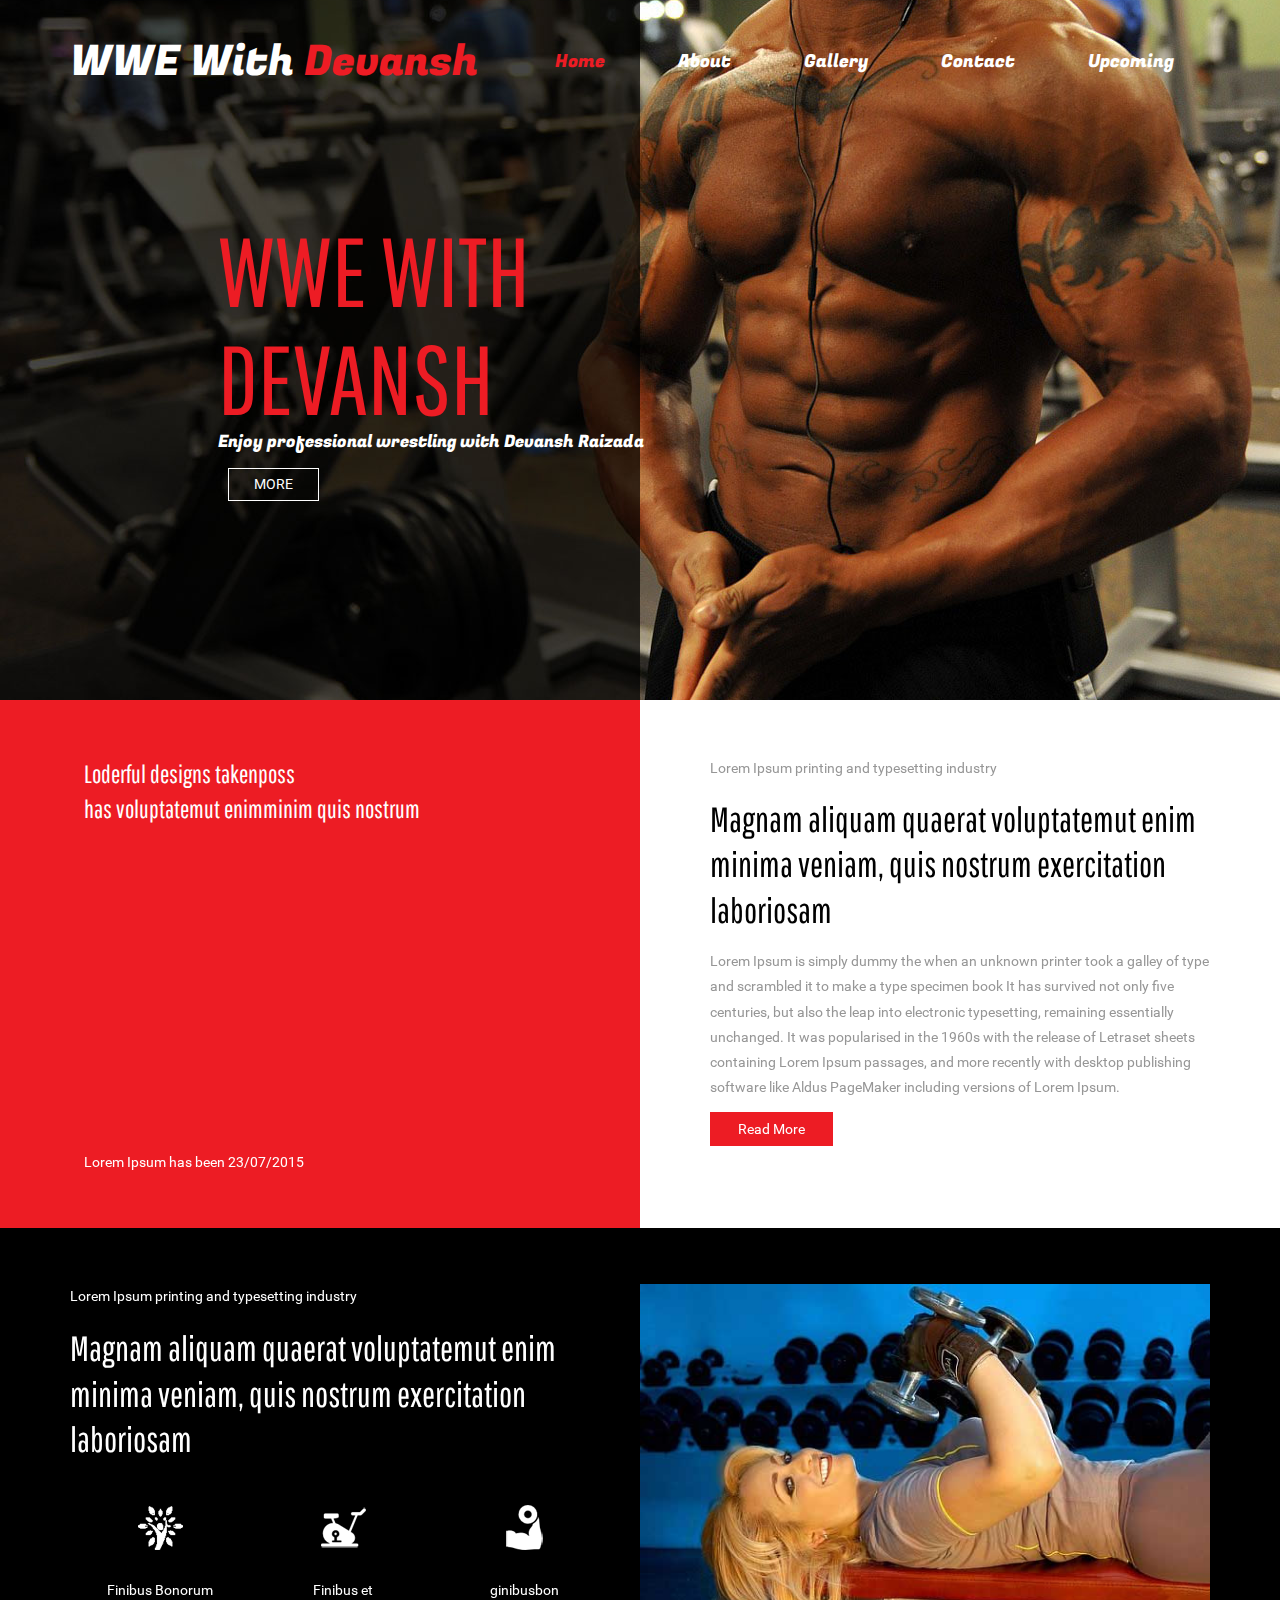
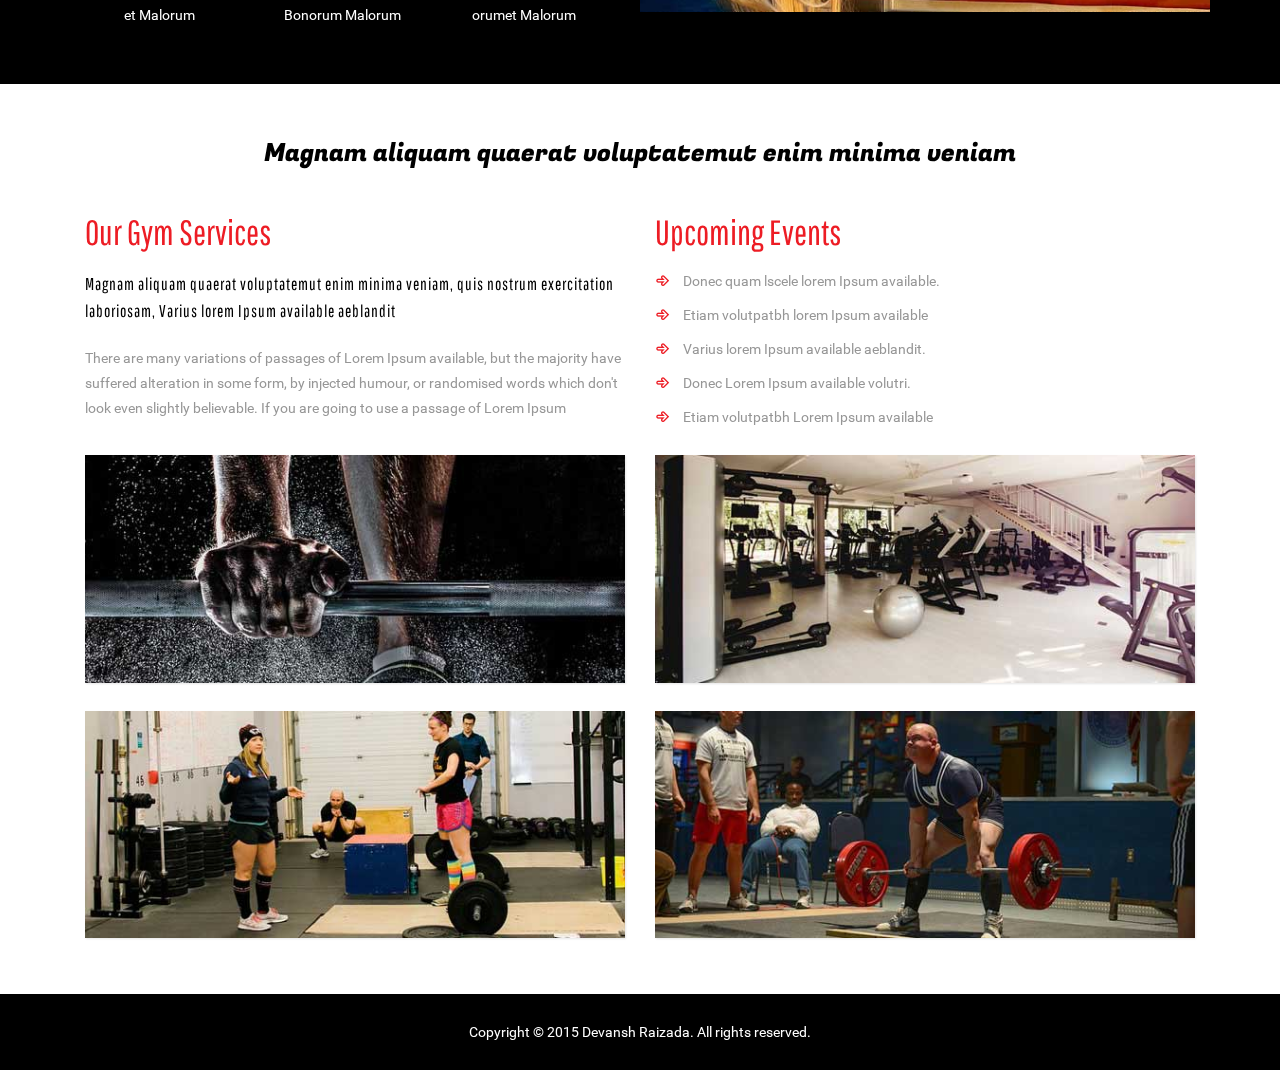
<file: index.html>
<!DOCTYPE html>
<html>
<head>
<title>WWE with Devansh</title>
<link href="css/bootstrap.css" type="text/css" rel="stylesheet" media="all">
<link href="css/style.css" type="text/css" rel="stylesheet" media="all">
<!-- Custom Theme files -->
<meta name="viewport" content="width=device-width, initial-scale=1">
<meta http-equiv="Content-Type" content="text/html; charset=utf-8" />
<meta name="keywords" content="Jim Guide Responsive web template, Bootstrap Web Templates, Flat Web Templates, Andriod Compatible web template, 
	Smartphone Compatible web template, free webdesigns for Nokia, Samsung, LG, SonyErricsson, Motorola web design" />
<script type="application/x-javascript"> addEventListener("load", function() { setTimeout(hideURLbar, 0); }, false); function hideURLbar(){ window.scrollTo(0,1); } </script>
<!-- //Custom Theme files -->
<!-- js -->
<script src="js/jquery-1.11.1.min.js"></script> 
<script src="js/modernizr.custom.js"></script>
<!-- //js -->
<!-- start-smoth-scrolling-->
<script type="text/javascript" src="js/move-top.js"></script>
<script type="text/javascript" src="js/easing.js"></script>	
<script type="text/javascript">
		jQuery(document).ready(function($) {
			$(".scroll").click(function(event){		
				event.preventDefault();
				$('html,body').animate({scrollTop:$(this.hash).offset().top},1000);
			});
		});
</script>
<!--//end-smoth-scrolling-->
<!--menu js-->
<script type="text/javascript" src="js/flexy-menu.js"></script>
<script type="text/javascript">$(document).ready(function(){$(".flexy-menu").flexymenu({speed: 400, indicator: true});});</script>
<!--//menu js-->
</head>
<body>
	<!--banner-->
	<div class="banner">	
		<div class="container">
			<div class="header">
				<div class="logo">
					<a href="index.html">WWE With&nbsp;<span>Devansh</span></a>
				</div>							 
				<div class="top-nav">						
					<ul class="flexy-menu orange nav1">
						<li><a class="active"  href="index.html">Home</a></li>						
						<li><a href="about.html">About</a>
						</li> 
						<li><a href="gallery.html">Gallery</a>
						</li>               
						<li><a href="contact.html">Contact</a></li>
                        <li><a href="upcoming.html">Upcoming</a></li>
					</ul>
				</div>
				<div class="clearfix"></div>
			</div>
		</div>	 
		<div class="slider">
			<div class="caption">
				<div class="callbacks_container">
					<ul class="rslides" id="slider">
						<li><h1>WWE WITH&nbsp;<br>DEVANSH</h1></li>
					</ul>	
					<h4>Enjoy professional wrestling with Devansh Raizada</h4>
					<a class="readmore page-scroll" href="#scrolltag" id="scrolltag">MORE</a>
				</div>
			</div>
		</div>			 
	</div>
	<!--//banner-->
	<!--banner-bottom-->
	<div class="banner-bottom">
		<div class="bnr-btm-left">	
			<h4>Loderful designs takenposs <br> has  voluptatemut enimminim quis nostrum</h4>
			<iframe src="https://player.vimeo.com/video/70613839" allowfullscreen></iframe>
			<p> Lorem Ipsum has been 23/07/2015</p>
		</div>
		<div class="bnr-btm-right">	
			<p>Lorem Ipsum printing and typesetting industry </p>
			<h3>Magnam aliquam quaerat voluptatemut enim minima veniam, quis nostrum exercitation laboriosam</h3>
			<p>Lorem Ipsum is simply dummy the when an unknown printer took a galley of type and scrambled it to make a type specimen book  It has survived not only five centuries, but also the leap into electronic typesetting, remaining essentially unchanged. It was popularised in the 1960s with the release of Letraset sheets containing Lorem Ipsum passages, and more recently with desktop publishing software like Aldus PageMaker including versions of Lorem Ipsum.</p>
			<a class="readmore more" href="#"> Read More</a>
		</div>
		<div class="clearfix"></div>
	</div>
	<div class="bnr-about">
		<div class="bnr-about-left">	
			<p>Lorem Ipsum printing and typesetting industry </p>
			<h3>Magnam aliquam quaerat voluptatemut enim minima veniam, quis nostrum exercitation laboriosam</h3>
			<ul>
				<li>
					<img src="images/icon3.png" alt=""/>
					<p>Finibus Bonorum et Malorum</p>
				</li>
				<li>
					<img src="images/icon4.png" alt=""/>
					<p>Finibus et Bonorum  Malorum</p>
				</li>
				<li>
					<img src="images/icon5.png" alt=""/>
					<p>ginibusbon orumet Malorum</p>
				</li>
			</ul>
		</div>
		<div class="bnr-about-right">	
			<img src="images/img1.jpg" alt="" />
		</div>
		<div class="clearfix"></div>
	</div>
	<!--//banner-bottom-->
	<!--events-->
	<div class="events">
		<div class="container">
			<h4>Magnam aliquam quaerat voluptatemut enim minima veniam </h4>
			<div class="events-grids">
				<div class="col-md-6 events-left">
					<h3>Our Gym Services</h3>
					<h5>Magnam aliquam quaerat voluptatemut enim minima veniam, quis nostrum exercitation laboriosam, Varius lorem Ipsum available aeblandit</h5>
					<p>There are many variations of passages of Lorem Ipsum available, but the majority have suffered alteration in some form, by injected humour, or randomised words which don't look even slightly believable. If you are going to use a passage of Lorem Ipsum </p>
				</div>
				<div class="col-md-6 events-right">	
					<h3>Upcoming Events</h3>
					<ul>
						<li><a href="#">Donec quam lscele lorem Ipsum available.</a></li>
						<li><a href="#">Etiam volutpatbh lorem Ipsum available</a></li>
						<li><a href="#">Varius lorem Ipsum available aeblandit.</a></li>
						<li><a href="#">Donec Lorem Ipsum available volutri.</a></li>
						<li><a href="#">Etiam volutpatbh Lorem Ipsum available</a></li>
					</ul>
				</div>
				<div class="clearfix"></div>
			</div>
			<div class="bnr-galry">
				<div class="col-md-6 bnr-galry-left">
					<div class="view view-eighth vie">
						<img src="images/img2.jpg" alt=" " class="img-responsive" />
						<div class="mask">
							<h2>Letraset sheets</h2>
							<p>with the release Letraset sheets Lorem</p>
						</div>
					</div>
					<div class="view view-eighth vie">
						<img src="images/img3.jpg" alt=" " class="img-responsive" />
						<div class="mask">
							<h2>Letraset sheets</h2>
							<p>with the release Letraset sheets Lorem</p>
						</div>
					</div>
				</div>
				<div class="col-md-6 bnr-galry-right">
					<div class="view view-eighth vie">
						<img src="images/img4.jpg" alt=" " class="img-responsive" />
						<div class="mask">
							<h2>Letraset sheets</h2>
							<p>with the release Letraset sheets Lorem</p>
						</div>
					</div>
					<div class="view view-eighth vie">
						<img src="images/img5.jpg" alt=" " class="img-responsive" />
						<div class="mask">
							<h2>Letraset sheets</h2>
							<p>with the release Letraset sheets Lorem</p>
						</div>
					</div>
				</div>
				<div class="clearfix"></div>
			</div>
		</div>
	</div>
	<!--//events-->
	<!--footer-->
	<div class="footer">
		<div class="container">
			<p>Copyright © 2015 Devansh Raizada. All rights reserved.</p>
		</div>
	</div>
	<!--//footer-->
	<script type="text/javascript">
			$(document).ready(function() {
				/*
				var defaults = {
					containerID: 'toTop', // fading element id
					containerHoverID: 'toTopHover', // fading element hover id
					scrollSpeed: 1200,
					easingType: 'linear' 
				};
				*/
				
				$().UItoTop({ easingType: 'easeOutQuart' });
				
			});
		</script>
		<a href="#" id="toTop" style="display: block;"> <span id="toTopHover" style="opacity: 1;"> </span></a>
	<!-- Bootstrap core JavaScript
    ================================================== -->
    <!-- Placed at the end of the document so the pages load faster -->
    <script src="js/bootstrap.js"> </script>
</body>
</html>
</file>
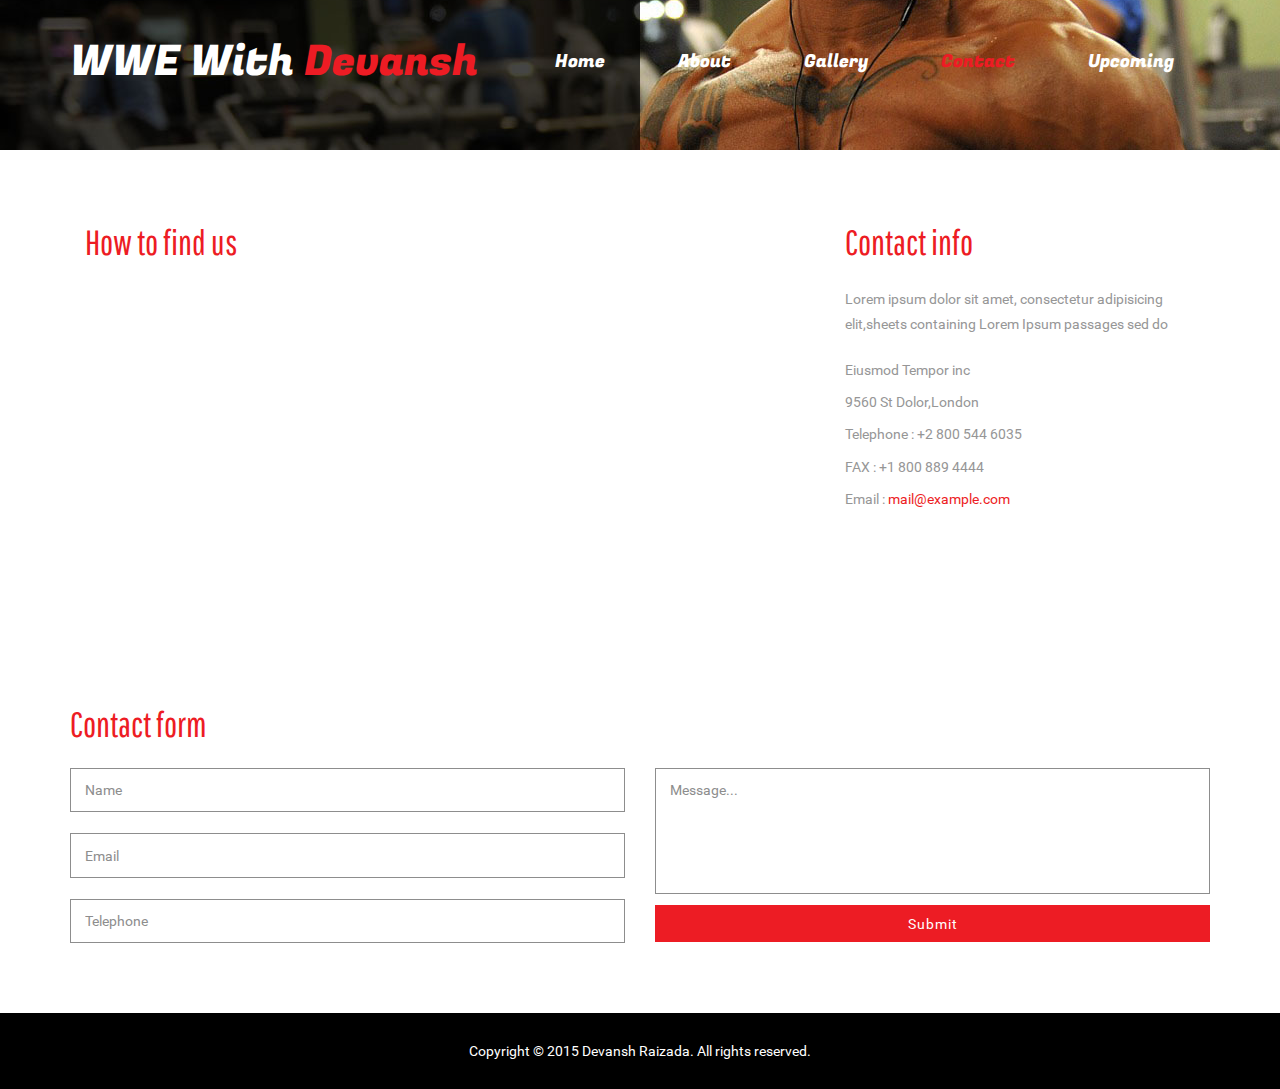
<file: contact.html>
<!DOCTYPE html>
<html>
<head>
<title>WWE with Devansh</title>
<link href="css/bootstrap.css" type="text/css" rel="stylesheet" media="all">
<link href="css/style.css" type="text/css" rel="stylesheet" media="all">
<!-- Custom Theme files -->
<meta name="viewport" content="width=device-width, initial-scale=1">
<meta http-equiv="Content-Type" content="text/html; charset=utf-8" />
<meta name="keywords" content="Jim Guide Responsive web template, Bootstrap Web Templates, Flat Web Templates, Andriod Compatible web template, 
	Smartphone Compatible web template, free webdesigns for Nokia, Samsung, LG, SonyErricsson, Motorola web design" />
<script type="application/x-javascript"> addEventListener("load", function() { setTimeout(hideURLbar, 0); }, false); function hideURLbar(){ window.scrollTo(0,1); } </script>
<!-- //Custom Theme files -->
<!-- js -->
<script src="js/jquery-1.11.1.min.js"></script> 
<script src="js/modernizr.custom.js"></script>
<!-- //js -->
<!-- start-smoth-scrolling-->
<script type="text/javascript" src="js/move-top.js"></script>
<script type="text/javascript" src="js/easing.js"></script>	
<script type="text/javascript">
		jQuery(document).ready(function($) {
			$(".scroll").click(function(event){		
				event.preventDefault();
				$('html,body').animate({scrollTop:$(this.hash).offset().top},1000);
			});
		});
</script>
<!--//end-smoth-scrolling-->
<!--menu js-->
<script type="text/javascript" src="js/flexy-menu.js"></script>
<script type="text/javascript">$(document).ready(function(){$(".flexy-menu").flexymenu({speed: 400, indicator: true});});</script>
<!--//menu js-->
</head>
<body>
	<!--banner-->
	<div class="banner" style="min-height: 150px;">	
		<div class="container">
			<div class="header">
				<div class="logo">
					<a href="index.html">WWE With&nbsp;<span>Devansh</span></a>
				</div>							 
				<div class="top-nav">						
					<ul class="flexy-menu orange nav1">
						<li><a href="index.html">Home</a></li>						
						<li><a href="about.html">About</a>
						</li> 
						<li><a href="gallery.html">Gallery</a>
						</li>               
						<li><a class="active" href="contact.html">Contact</a></li>
                        <li><a href="upcoming.html">Upcoming</a></li>
					</ul>
				</div>
				<div class="clearfix"></div>
			</div>
		</div>			 
	</div>
	<!--//banner-->
	<!--contact-->
	<div class="contact">
		<div class="container">				
			<div class="contact-grids">
				<div class="col-md-8 map">
					<h3>How to find us</h3>
					<iframe src="https://www.google.com/maps/embed?pb=!1m18!1m12!1m3!1d158858.182370726!2d-0.10159865000000001!3d51.52864165!2m3!1f0!2f0!3f0!3m2!1i1024!2i768!4f13.1!3m3!1m2!1s0x47d8a00baf21de75%3A0x52963a5addd52a99!2sLondon%2C+UK!5e0!3m2!1sen!2sin!4v1433744055746" ></iframe>
				</div>
				<div class="col-md-4 address">
					<h3>Contact info</h3>
					<p class="cnt-p">Lorem ipsum dolor sit amet, consectetur adipisicing elit,sheets containing Lorem Ipsum passages sed do </p>
					<p>Eiusmod Tempor inc</p>
					<p>9560 St Dolor,London</p>
					<p>Telephone : +2 800 544 6035</p>
					<p>FAX : +1 800 889 4444</p>
					<p>Email : <a href="mailto:example@mail.com">mail@example.com</a></p>
				</div>									
				<div class="clearfix"> </div>	
			</div>
			<div class=" contact-form">
				<h3>Contact form</h3>
				<form>
					<div class="col-md-6 form-grids">
						<input type="text" value="Name" onfocus="this.value = '';" onblur="if (this.value == '') {this.value = 'Name';}" required="">
						<input type="email" value="Email" onfocus="this.value = '';" onblur="if (this.value == '') {this.value = 'Email';}" required="">
						<input type="text" value="Telephone" onfocus="this.value = '';" onblur="if (this.value == '') {this.value = 'Telephone';}" required="">
					</div>
					<div class="col-md-6 form-grids">
						<textarea onfocus="this.value = '';" onblur="if (this.value == '') {this.value = 'Message...';}" required="">Message...</textarea>	
						<input type="submit" value="Submit">
					</div>
					<div class="clearfix"> </div>					
				</form>
			</div>
		</div>		
	</div>
	<!--//contact-->
	<!--footer-->
	<div class="footer">
		<div class="container">
			<p>Copyright © 2015 Devansh Raizada. All rights reserved.</p>
		</div>
	</div>
	<!--//footer-->
	<script type="text/javascript">
			$(document).ready(function() {
				/*
				var defaults = {
					containerID: 'toTop', // fading element id
					containerHoverID: 'toTopHover', // fading element hover id
					scrollSpeed: 1200,
					easingType: 'linear' 
				};
				*/
				
				$().UItoTop({ easingType: 'easeOutQuart' });
				
			});
		</script>
		<a href="#" id="toTop" style="display: block;"> <span id="toTopHover" style="opacity: 1;"> </span></a>
	<!-- Bootstrap core JavaScript
    ================================================== -->
    <!-- Placed at the end of the document so the pages load faster -->
    <script src="js/bootstrap.js"> </script>
</body>
</html>
</file>
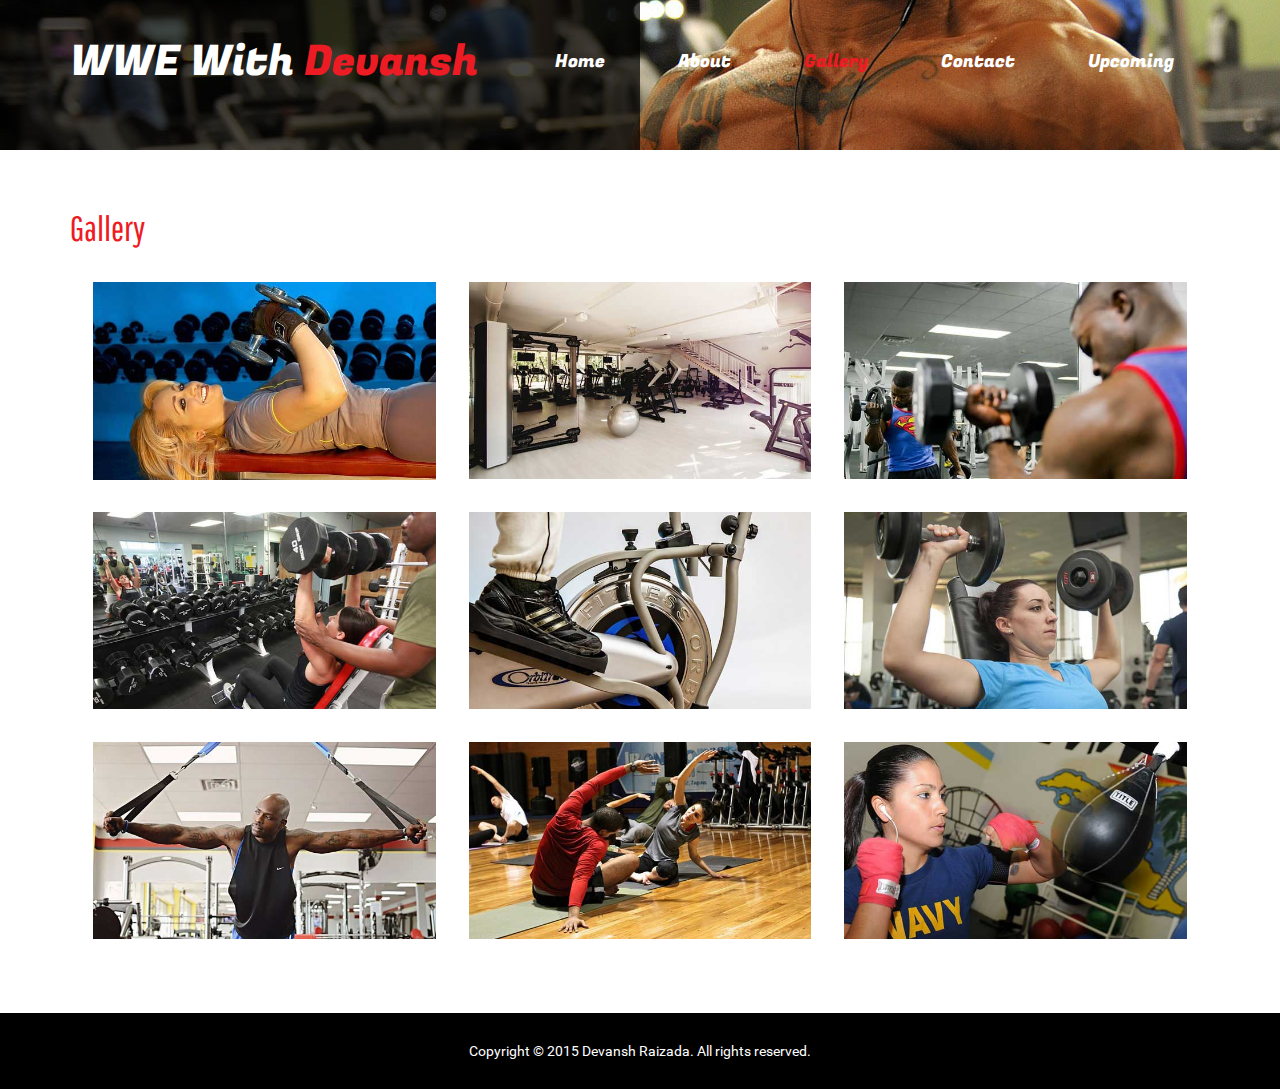
<file: gallery.html>
<!DOCTYPE html>
<html>
<head>
<title>WWE with Devansh</title>
<link href="css/bootstrap.css" type="text/css" rel="stylesheet" media="all">
<link href="css/style.css" type="text/css" rel="stylesheet" media="all">
<link href="css/component.css" type="text/css" rel="stylesheet" media="all">
<!-- Custom Theme files -->
<meta name="viewport" content="width=device-width, initial-scale=1">
<meta http-equiv="Content-Type" content="text/html; charset=utf-8" />
<meta name="keywords" content="Jim Guide Responsive web template, Bootstrap Web Templates, Flat Web Templates, Andriod Compatible web template, 
	Smartphone Compatible web template, free webdesigns for Nokia, Samsung, LG, SonyErricsson, Motorola web design" />
<script type="application/x-javascript"> addEventListener("load", function() { setTimeout(hideURLbar, 0); }, false); function hideURLbar(){ window.scrollTo(0,1); } </script>
<!-- //Custom Theme files -->
<!-- js -->
<script src="js/jquery-1.11.1.min.js"></script> 
<script src="js/modernizr.custom.js"></script>
<!-- //js -->
<!-- start-smoth-scrolling-->
<script type="text/javascript" src="js/move-top.js"></script>
<script type="text/javascript" src="js/easing.js"></script>	
<script type="text/javascript">
		jQuery(document).ready(function($) {
			$(".scroll").click(function(event){		
				event.preventDefault();
				$('html,body').animate({scrollTop:$(this.hash).offset().top},1000);
			});
		});
</script>
<!--//end-smoth-scrolling-->
<!--menu js-->
<script type="text/javascript" src="js/flexy-menu.js"></script>
<script type="text/javascript">$(document).ready(function(){$(".flexy-menu").flexymenu({speed: 400, indicator: true});});</script>
<!--//menu js-->
</head>
<body>
	<!--banner-->
	<div class="banner" style="min-height: 150px;">	
		<div class="container">
			<div class="header">
				<div class="logo">
					<a href="index.html">WWE With&nbsp;<span>Devansh</span></a>
				</div>							 
				<div class="top-nav">						
					<ul class="flexy-menu orange nav1">
						<li><a href="index.html">Home</a></li>						
						<li><a href="about.html">About</a>
						</li> 
						<li><a class="active" href="gallery.html">Gallery</a>
						</li>               
						<li><a href="contact.html">Contact</a></li>
                        <li><a href="upcoming.html">Upcoming</a></li>
					</ul>
				</div>
				<div class="clearfix"></div>
			</div>
		</div>	 
					 
	</div>
	<!--//banner-->
	<!--gallery-->
	<div class="gallery" id="gallery">
		<div class="container">
			<h3>Gallery</h3>
			<div class="gallery-bottom">
				<ul id="og-grid" class="og-grid">
					<li>
						<a href="single.html" data-largesrc="images/img1.jpg" data-title="Mauris accumsan" data-description="Lorem ipsum dolor sit amet, consectetur adipiscing elit. Quisque malesuada purus a convallis dictum. Phasellus sodales varius diam, non sagittis lectus. Morbi id magna ultricies ipsum condimentum scelerisque vel quis felis.. Donec et purus nec leo interdum sodales nec sit amet magna. Ut nec suscipit purus, quis viverra urna.Mauris dapibus eros eget metus consectetur, quis sollicitudin mi aliquam. Nunc ut tortor at risus faucibus sagittis. Vivamus ut elit mi. Proin vitae metus ante. Aenean rutrum quis tellus sed congue. Mauris id molestie magna. Suspendisse eleifend in mi sed vestibulum.">
							<img class="img-responsive" src="images/img1.jpg" alt="img01"/>
						</a>
					</li>
					<li>
						<a href="single.html" data-largesrc="images/img12.jpg" data-title="Vivamus mauris" data-description="Lorem ipsum dolor sit amet, consectetur adipiscing elit. Quisque malesuada purus a convallis dictum. Phasellus sodales varius diam, non sagittis lectus. Morbi id magna ultricies ipsum condimentum scelerisque vel quis felis.. Donec et purus nec leo interdum sodales nec sit amet magna. Ut nec suscipit purus, quis viverra urna.Mauris dapibus eros eget metus consectetur, quis sollicitudin mi aliquam. Nunc ut tortor at risus faucibus sagittis. Vivamus ut elit mi. Proin vitae metus ante. Aenean rutrum quis tellus sed congue. Mauris id molestie magna. Suspendisse eleifend in mi sed vestibulum.">
							<img class="img-responsive" src="images/img12.jpg" alt="img02"/>
						</a>
					</li>
					<li>
						<a href="single.html" data-largesrc="images/img13.jpg" data-title="Aliquam fringilla"  data-description="Lorem ipsum dolor sit amet, consectetur adipiscing elit. Quisque malesuada purus a convallis dictum. Phasellus sodales varius diam, non sagittis lectus. Morbi id magna ultricies ipsum condimentum scelerisque vel quis felis.. Donec et purus nec leo interdum sodales nec sit amet magna. Ut nec suscipit purus, quis viverra urna.Mauris dapibus eros eget metus consectetur, quis sollicitudin mi aliquam. Nunc ut tortor at risus faucibus sagittis. Vivamus ut elit mi. Proin vitae metus ante. Aenean rutrum quis tellus sed congue. Mauris id molestie magna. Suspendisse eleifend in mi sed vestibulum.">
							<img class="img-responsive" src="images/img13.jpg" alt="img03"/>
						</a>
					</li>
					<li>
						<a href="single.html" data-largesrc="images/img14.jpg" data-title="Nam lacinia"  data-description="Lorem ipsum dolor sit amet, consectetur adipiscing elit. Quisque malesuada purus a convallis dictum. Phasellus sodales varius diam, non sagittis lectus. Morbi id magna ultricies ipsum condimentum scelerisque vel quis felis.. Donec et purus nec leo interdum sodales nec sit amet magna. Ut nec suscipit purus, quis viverra urna.Mauris dapibus eros eget metus consectetur, quis sollicitudin mi aliquam. Nunc ut tortor at risus faucibus sagittis. Vivamus ut elit mi. Proin vitae metus ante. Aenean rutrum quis tellus sed congue. Mauris id molestie magna. Suspendisse eleifend in mi sed vestibulum.">
							<img class="img-responsive" src="images/img14.jpg" alt="img01"/>
						</a>
					</li>
					<li>
						<a href="single.html" data-largesrc="images/img15.jpg" data-title="Integer laoreet"  data-description="Lorem ipsum dolor sit amet, consectetur adipiscing elit. Quisque malesuada purus a convallis dictum. Phasellus sodales varius diam, non sagittis lectus. Morbi id magna ultricies ipsum condimentum scelerisque vel quis felis.. Donec et purus nec leo interdum sodales nec sit amet magna. Ut nec suscipit purus, quis viverra urna.Mauris dapibus eros eget metus consectetur, quis sollicitudin mi aliquam. Nunc ut tortor at risus faucibus sagittis. Vivamus ut elit mi. Proin vitae metus ante. Aenean rutrum quis tellus sed congue. Mauris id molestie magna. Suspendisse eleifend in mi sed vestibulum.">
							<img class="img-responsive" src="images/img15.jpg" alt="img01"/>
						</a>
					</li>
					<li>
						<a href="single.html" data-largesrc="images/img16.jpg" data-title="Quisque feugiat"  data-description="Lorem ipsum dolor sit amet, consectetur adipiscing elit. Quisque malesuada purus a convallis dictum. Phasellus sodales varius diam, non sagittis lectus. Morbi id magna ultricies ipsum condimentum scelerisque vel quis felis.. Donec et purus nec leo interdum sodales nec sit amet magna. Ut nec suscipit purus, quis viverra urna.Mauris dapibus eros eget metus consectetur, quis sollicitudin mi aliquam. Nunc ut tortor at risus faucibus sagittis. Vivamus ut elit mi. Proin vitae metus ante. Aenean rutrum quis tellus sed congue. Mauris id molestie magna. Suspendisse eleifend in mi sed vestibulum.">
							<img class="img-responsive" src="images/img16.jpg" alt="img02"/>
						</a>
					</li>
					<li>
						<a href="single.html" data-largesrc="images/img17.jpg" data-title="Aliquam eget"  data-description="Lorem ipsum dolor sit amet, consectetur adipiscing elit. Quisque malesuada purus a convallis dictum. Phasellus sodales varius diam, non sagittis lectus. Morbi id magna ultricies ipsum condimentum scelerisque vel quis felis.. Donec et purus nec leo interdum sodales nec sit amet magna. Ut nec suscipit purus, quis viverra urna.Mauris dapibus eros eget metus consectetur, quis sollicitudin mi aliquam. Nunc ut tortor at risus faucibus sagittis. Vivamus ut elit mi. Proin vitae metus ante. Aenean rutrum quis tellus sed congue. Mauris id molestie magna. Suspendisse eleifend in mi sed vestibulum.">
							<img class="img-responsive" src="images/img17.jpg" alt="img03"/>
						</a>
					</li>
					<li>
						<a href="single.html" data-largesrc="images/img18.jpg" data-title="Nullam ligula" data-description="Lorem ipsum dolor sit amet, consectetur adipiscing elit. Quisque malesuada purus a convallis dictum. Phasellus sodales varius diam, non sagittis lectus. Morbi id magna ultricies ipsum condimentum scelerisque vel quis felis.. Donec et purus nec leo interdum sodales nec sit amet magna. Ut nec suscipit purus, quis viverra urna.Mauris dapibus eros eget metus consectetur, quis sollicitudin mi aliquam. Nunc ut tortor at risus faucibus sagittis. Vivamus ut elit mi. Proin vitae metus ante. Aenean rutrum quis tellus sed congue. Mauris id molestie magna. Suspendisse eleifend in mi sed vestibulum.">
							<img class="img-responsive" src="images/img18.jpg" alt="img01"/>
						</a>
					</li>
					<li>
						<a href="single.html" data-largesrc="images/img19.jpg" data-title="Nullam ligula" data-description="Lorem ipsum dolor sit amet, consectetur adipiscing elit. Quisque malesuada purus a convallis dictum. Phasellus sodales varius diam, non sagittis lectus. Morbi id magna ultricies ipsum condimentum scelerisque vel quis felis.. Donec et purus nec leo interdum sodales nec sit amet magna. Ut nec suscipit purus, quis viverra urna.Mauris dapibus eros eget metus consectetur, quis sollicitudin mi aliquam. Nunc ut tortor at risus faucibus sagittis. Vivamus ut elit mi. Proin vitae metus ante. Aenean rutrum quis tellus sed congue. Mauris id molestie magna. Suspendisse eleifend in mi sed vestibulum.">
							<img class="img-responsive" src="images/img19.jpg" alt="img01"/>
						</a>
					</li>					 
				</ul>
				<div class="clearfix"> </div>
			</div>
			<!--end-gallery js-->
			<script src="js/grid.js"></script>
				<script>
					$(function() {
						Grid.init();
					});
				</script>
			<!--//end-gallery-->
		</div>	
	</div>
	<!--gallery-->
	<!--footer-->
	<div class="footer">
		<div class="container">
			<p>Copyright © 2015 Devansh Raizada. All rights reserved.</p>
		</div>
	</div>
	<!--//footer-->
	<script type="text/javascript">
			$(document).ready(function() {
				/*
				var defaults = {
					containerID: 'toTop', // fading element id
					containerHoverID: 'toTopHover', // fading element hover id
					scrollSpeed: 1200,
					easingType: 'linear' 
				};
				*/
				
				$().UItoTop({ easingType: 'easeOutQuart' });
				
			});
		</script>
		<a href="#" id="toTop" style="display: block;"> <span id="toTopHover" style="opacity: 1;"> </span></a>
	<!-- Bootstrap core JavaScript
    ================================================== -->
    <!-- Placed at the end of the document so the pages load faster -->
    <script src="js/bootstrap.js"> </script>
</body>
</html>
</file>
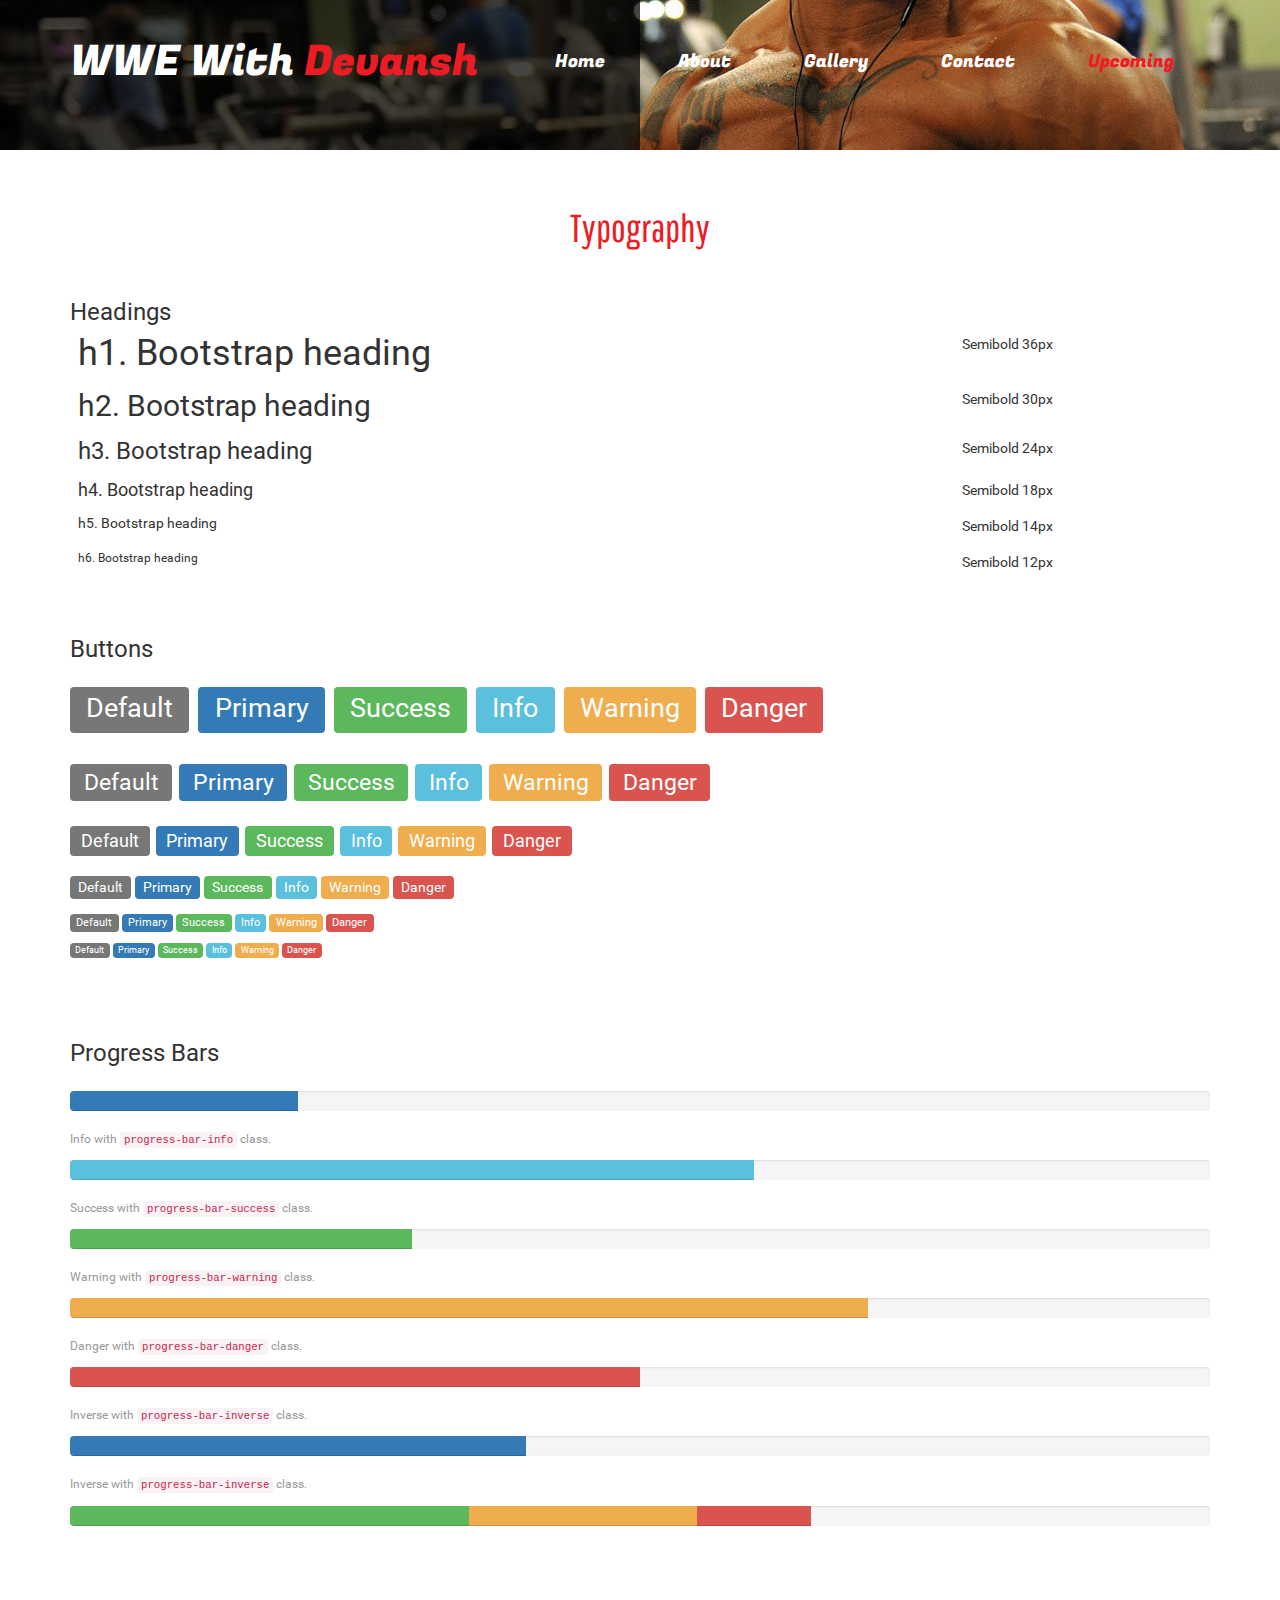
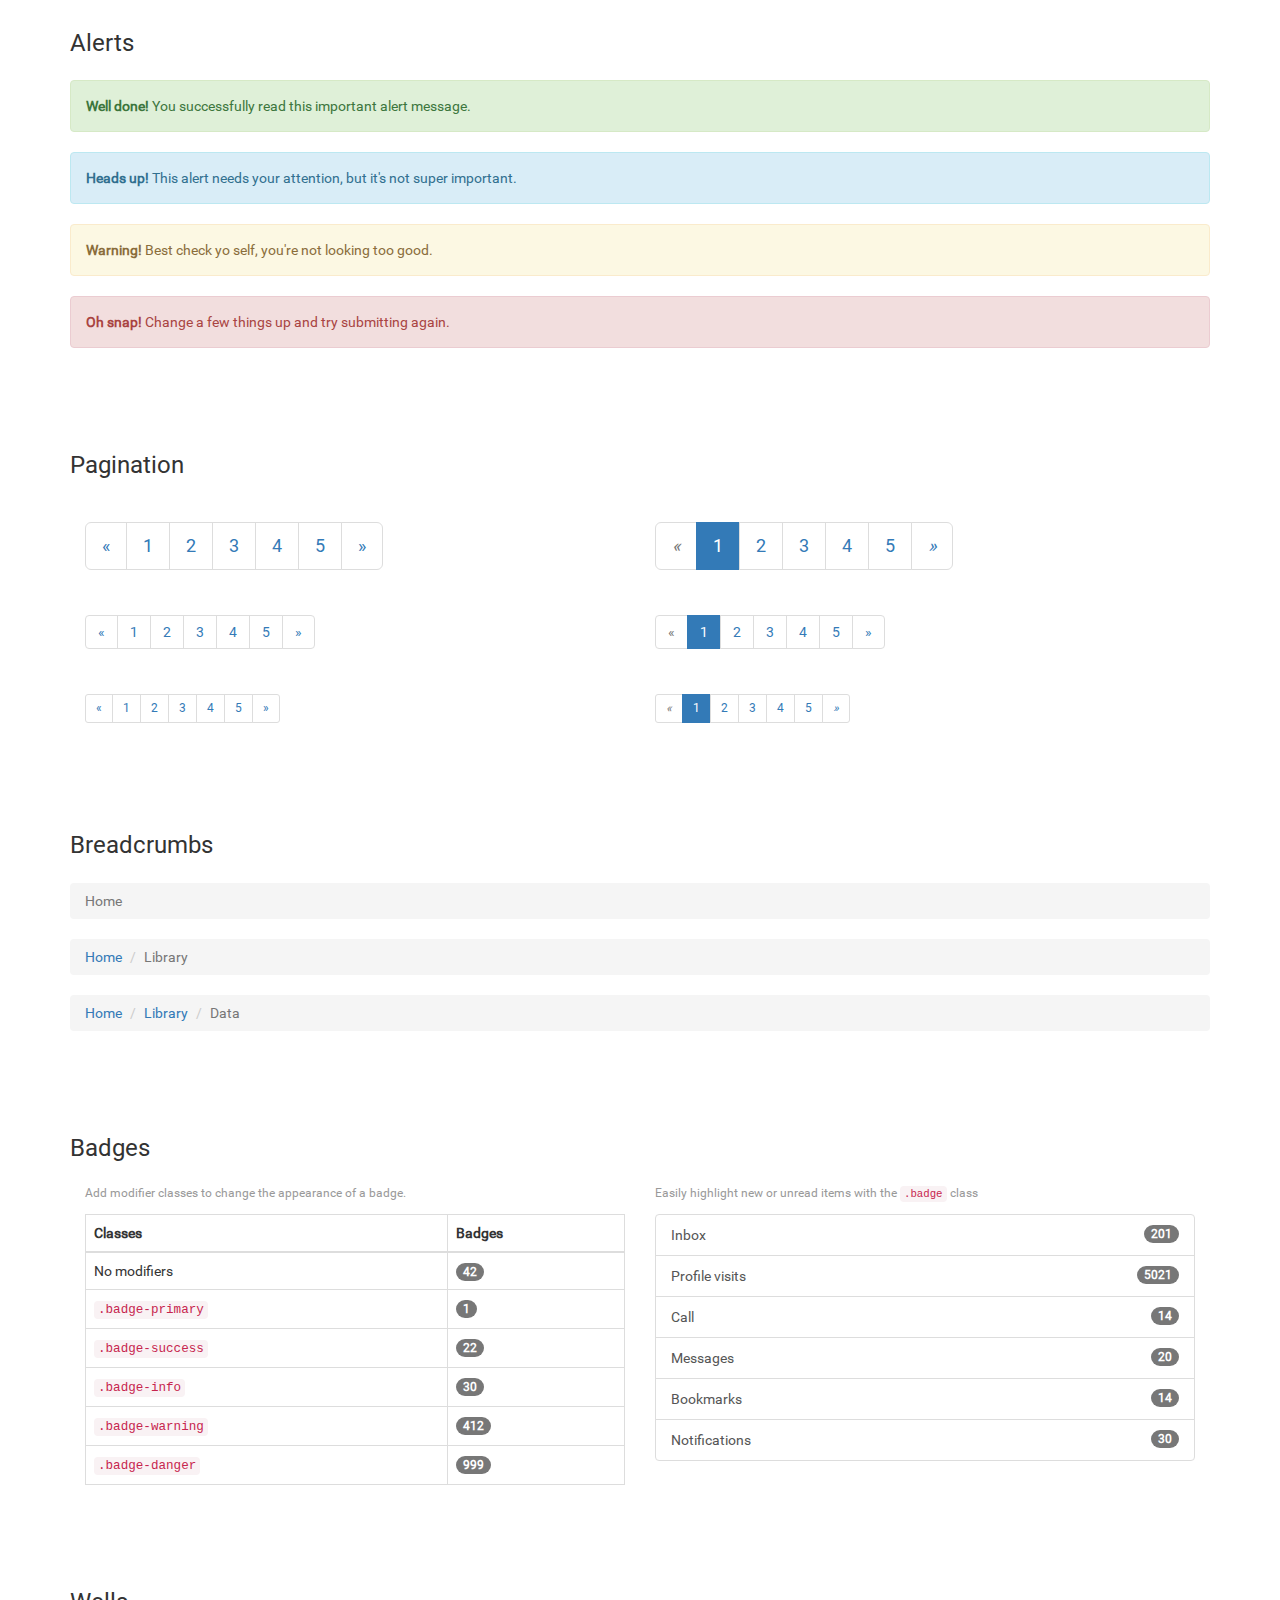
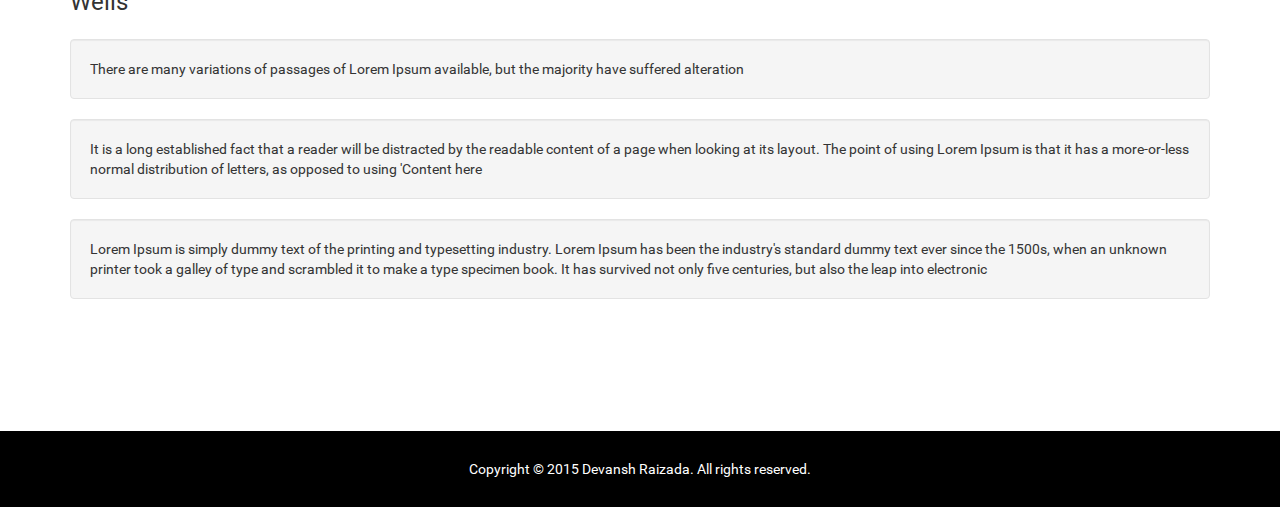
<file: upcoming.html>
<!DOCTYPE html>
<html>
<head>
<title>WWE with Devansh</title>
<link href="css/bootstrap.css" type="text/css" rel="stylesheet" media="all">
<link href="css/style.css" type="text/css" rel="stylesheet" media="all">
<!-- Custom Theme files -->
<meta name="viewport" content="width=device-width, initial-scale=1">
<meta http-equiv="Content-Type" content="text/html; charset=utf-8" />
<meta name="keywords" content="Jim Guide Responsive web template, Bootstrap Web Templates, Flat Web Templates, Andriod Compatible web template, 
	Smartphone Compatible web template, free webdesigns for Nokia, Samsung, LG, SonyErricsson, Motorola web design" />
<script type="application/x-javascript"> addEventListener("load", function() { setTimeout(hideURLbar, 0); }, false); function hideURLbar(){ window.scrollTo(0,1); } </script>
<!-- //Custom Theme files -->
<!-- js -->
<script src="js/jquery-1.11.1.min.js"></script> 
<script src="js/modernizr.custom.js"></script>
<!-- //js -->
<!-- start-smoth-scrolling-->
<script type="text/javascript" src="js/move-top.js"></script>
<script type="text/javascript" src="js/easing.js"></script>	
<script type="text/javascript">
		jQuery(document).ready(function($) {
			$(".scroll").click(function(event){		
				event.preventDefault();
				$('html,body').animate({scrollTop:$(this.hash).offset().top},1000);
			});
		});
</script>
<!--//end-smoth-scrolling-->
<!--menu js-->
<script type="text/javascript" src="js/flexy-menu.js"></script>
<script type="text/javascript">$(document).ready(function(){$(".flexy-menu").flexymenu({speed: 400, indicator: true});});</script>
<!--//menu js-->
</head>
<body>
	<!--banner-->
	<div class="banner" style="min-height: 150px;">	
		<div class="container">
			<div class="header">
				<div class="logo">
					<a href="index.html">WWE With&nbsp;<span>Devansh</span></a>
				</div>							 
				<div class="top-nav">						
					<ul class="flexy-menu orange nav1">
						<li><a href="index.html">Home</a></li>						
						<li><a href="about.html">About</a>
						</li> 
						<li><a href="gallery.html">Gallery</a>
						</li>               
						<li><a href="contact.html">Contact</a></li>
                        <li><a class="active" href="upcoming.html">Upcoming</a></li>
					</ul>
				</div>
				<div class="clearfix"></div>
			</div>
		</div>	 
					 
	</div>
	<!--//banner-->
    <!--typography-page -->
	<div class="typo">
		<div class="container">
			<h3 class="typo-title">Typography</h3>
			<div class="grid_3 grid_4">
				<h3>Headings</h3>
				<div class="bs-example">
					<table class="table">
						<tbody>
							<tr>
								<td><h1 id="h1.-bootstrap-heading">h1. Bootstrap heading<a class="anchorjs-link" href="#h1.-bootstrap-heading"><span class="anchorjs-icon"></span></a></h1></td>
								<td class="type-info">Semibold 36px</td>
							</tr>
							<tr>
								<td><h2 id="h2.-bootstrap-heading">h2. Bootstrap heading<a class="anchorjs-link" href="#h2.-bootstrap-heading"><span class="anchorjs-icon"></span></a></h2></td>
								<td class="type-info">Semibold 30px</td>
							</tr>
							<tr>
								<td><h3 id="h3.-bootstrap-heading">h3. Bootstrap heading<a class="anchorjs-link" href="#h3.-bootstrap-heading"><span class="anchorjs-icon"></span></a></h3></td>
								<td class="type-info">Semibold 24px</td>
							</tr>
							<tr>
								<td><h4 id="h4.-bootstrap-heading">h4. Bootstrap heading<a class="anchorjs-link" href="#h4.-bootstrap-heading"><span class="anchorjs-icon"></span></a></h4></td>
								<td class="type-info">Semibold 18px</td>
							</tr>
							<tr>
								<td><h5 id="h5.-bootstrap-heading">h5. Bootstrap heading<a class="anchorjs-link" href="#h5.-bootstrap-heading"><span class="anchorjs-icon"></span></a></h5></td>
								<td class="type-info">Semibold 14px</td>
							</tr>
							<tr>
								<td><h6>h6. Bootstrap heading</h6></td>
								<td class="type-info">Semibold 12px</td>
							</tr>
						</tbody>
					</table>
				</div>
			</div>
			<div class="grid_3 grid_5">
				<h3>Buttons</h3>
				<h1>
					<a href="#"><span class="label label-default">Default</span></a>
					<a href="#"><span class="label label-primary">Primary</span></a>
					<a href="#"><span class="label label-success">Success</span></a>
					<a href="#"><span class="label label-info">Info</span></a>
					<a href="#"><span class="label label-warning">Warning</span></a>
					<a href="#"><span class="label label-danger">Danger</span></a>
				</h1>
				<h2>
					<a href="#"><span class="label label-default">Default</span></a>
					<a href="#"><span class="label label-primary">Primary</span></a>
					<a href="#"><span class="label label-success">Success</span></a>
					<a href="#"><span class="label label-info">Info</span></a>
					<a href="#"><span class="label label-warning">Warning</span></a>
					<a href="#"><span class="label label-danger">Danger</span></a>
				</h2>
				<h3>
					<a href="#"><span class="label label-default">Default</span></a>
					<a href="#"><span class="label label-primary">Primary</span></a>
					<a href="#"><span class="label label-success">Success</span></a>
					<a href="#"><span class="label label-info">Info</span></a>
					<a href="#"><span class="label label-warning">Warning</span></a>
					<a href="#"><span class="label label-danger">Danger</span></a>
				</h3>
				<h4>
					<a href="#"><span class="label label-default">Default</span></a>
					<a href="#"><span class="label label-primary">Primary</span></a>
					<a href="#"><span class="label label-success">Success</span></a>
					<a href="#"><span class="label label-info">Info</span></a>
					<a href="#"><span class="label label-warning">Warning</span></a>
					<a href="#"><span class="label label-danger">Danger</span></a>
				</h4>
				<h5>
					<a href="#"><span class="label label-default">Default</span></a>
					<a href="#"><span class="label label-primary">Primary</span></a>
					<a href="#"><span class="label label-success">Success</span></a>
					<a href="#"><span class="label label-info">Info</span></a>
					<a href="#"><span class="label label-warning">Warning</span></a>
					<a href="#"><span class="label label-danger">Danger</span></a>
				</h5>
				<h6>
					<a href="#"><span class="label label-default">Default</span></a>
					<a href="#"><span class="label label-primary">Primary</span></a>
					<a href="#"><span class="label label-success">Success</span></a>
					<a href="#"><span class="label label-info">Info</span></a>
					<a href="#"><span class="label label-warning">Warning</span></a>
					<a href="#"><span class="label label-danger">Danger</span></a>
				</h6>
			</div>			   
			<div class="grid_3 grid_5">
				<h3>Progress Bars</h3>
				<div class="tab-content">
					<div class="tab-pane active" id="domprogress">
						<div class="progress">    
							<div class="progress-bar progress-bar-primary" style="width: 20%"></div>
						</div>
						<p>Info with <code>progress-bar-info</code> class.</p>
						<div class="progress">    
							<div class="progress-bar progress-bar-info" style="width: 60%"></div>
						</div>
						<p>Success with <code>progress-bar-success</code> class.</p>
						<div class="progress">
							<div class="progress-bar progress-bar-success" style="width: 30%"></div>
						</div>
						<p>Warning with <code>progress-bar-warning</code> class.</p>
						<div class="progress">
							<div class="progress-bar progress-bar-warning" style="width: 70%"></div>
						</div>
						<p>Danger with <code>progress-bar-danger</code> class.</p>
						<div class="progress">
							<div class="progress-bar progress-bar-danger" style="width: 50%"></div>
						</div>
						<p>Inverse with <code>progress-bar-inverse</code> class.</p>
						<div class="progress">
							<div class="progress-bar progress-bar-inverse" style="width: 40%"></div>
						</div>
						<p>Inverse with <code>progress-bar-inverse</code> class.</p>
						<div class="progress">
							<div class="progress-bar progress-bar-success" style="width: 35%"><span class="sr-only">35% Complete (success)</span></div>
							<div class="progress-bar progress-bar-warning" style="width: 20%"><span class="sr-only">20% Complete (warning)</span></div>
							<div class="progress-bar progress-bar-danger" style="width: 10%"><span class="sr-only">10% Complete (danger)</span></div>
						</div>
					</div>
				</div>
			</div>
			<div class="grid_3 grid_5">
				<h3>Alerts</h3>
				<div class="alert alert-success" role="alert">
					<strong>Well done!</strong> You successfully read this important alert message.
				</div>
				<div class="alert alert-info" role="alert">
					<strong>Heads up!</strong> This alert needs your attention, but it's not super important.
				</div>
				<div class="alert alert-warning" role="alert">
					<strong>Warning!</strong> Best check yo self, you're not looking too good.
				</div>
				<div class="alert alert-danger" role="alert">
					<strong>Oh snap!</strong> Change a few things up and try submitting again.
				</div>
			</div>
			<div class="grid_3 grid_5">
				<h3>Pagination</h3>
				<div class="col-md-6">
					<nav>
						<ul class="pagination pagination-lg">
							<li><a href="#" aria-label="Previous"><span aria-hidden="true">«</span></a></li>
							<li><a href="#">1</a></li>
							<li><a href="#">2</a></li>
							<li><a href="#">3</a></li>
							<li><a href="#">4</a></li>
							<li><a href="#">5</a></li>
							<li><a href="#" aria-label="Next"><span aria-hidden="true">»</span></a></li>
						</ul>
					</nav>
					<nav>
						<ul class="pagination">
							<li><a href="#" aria-label="Previous"><span aria-hidden="true">«</span></a></li>
							<li><a href="#">1</a></li>
							<li><a href="#">2</a></li>
							<li><a href="#">3</a></li>
							<li><a href="#">4</a></li>
							<li><a href="#">5</a></li>
							<li><a href="#" aria-label="Next"><span aria-hidden="true">»</span></a></li>
						</ul>
					</nav>
					<nav>
						<ul class="pagination pagination-sm">
							<li><a href="#" aria-label="Previous"><span aria-hidden="true">«</span></a></li>
							<li><a href="#">1</a></li>
							<li><a href="#">2</a></li>
							<li><a href="#">3</a></li>
							<li><a href="#">4</a></li>
							<li><a href="#">5</a></li>
							<li><a href="#" aria-label="Next"><span aria-hidden="true">»</span></a></li>
						</ul>
					</nav>
				</div>
				<div class="col-md-6">
					<ul class="pagination pagination-lg">
						<li class="disabled"><a href="#"><i class="fa fa-angle-left">«</i></a></li>
						<li class="active"><a href="#">1</a></li>
						<li><a href="#">2</a></li>
						<li><a href="#">3</a></li>
						<li><a href="#">4</a></li>
						<li><a href="#">5</a></li>
						<li><a href="#"><i class="fa fa-angle-right">»</i></a></li>
					</ul>
					<nav>
						<ul class="pagination">
							<li class="disabled"><a href="#" aria-label="Previous"><span aria-hidden="true">«</span></a></li>
							<li class="active"><a href="#">1 <span class="sr-only">(current)</span></a></li>
							<li><a href="#">2</a></li>
							<li><a href="#">3</a></li>
							<li><a href="#">4</a></li>
							<li><a href="#">5</a></li>
							<li><a href="#" aria-label="Next"><span aria-hidden="true">»</span></a></li>
						</ul>
					</nav>
					<ul class="pagination pagination-sm">
						<li class="disabled"><a href="#"><i class="fa fa-angle-left">«</i></a></li>
						<li class="active"><a href="#">1</a></li>
						<li><a href="#">2</a></li>
						<li><a href="#">3</a></li>
						<li><a href="#">4</a></li>
						<li><a href="#">5</a></li>
						<li><a href="#"><i class="fa fa-angle-right">»</i></a></li>
					</ul>
				</div>
				<div class="clearfix"> </div>
			</div>
			<div class="grid_3 grid_5">
				<h3>Breadcrumbs</h3>
				<ol class="breadcrumb">
					<li class="active">Home</li>
				</ol>
				<ol class="breadcrumb">
					<li><a href="#">Home</a></li>
					<li class="active">Library</li>
				</ol>
				<ol class="breadcrumb">
					<li><a href="#">Home</a></li>
					<li><a href="#">Library</a></li>
					<li class="active">Data</li>
				</ol>
			</div>
			<div class="grid_3 grid_5">
				<h3>Badges</h3>
				<div class="col-md-6">
					<p>Add modifier classes to change the appearance of a badge.</p>
					<table class="table table-bordered">
						<thead>
							<tr>
								<th>Classes</th>
								<th>Badges</th>
							</tr>
						</thead>
						<tbody>
							<tr>
								<td>No modifiers</td>
								<td><span class="badge">42</span></td>
							</tr>
							<tr>
								<td><code>.badge-primary</code></td>
								<td><span class="badge badge-primary">1</span></td>
							</tr>
							<tr>
								<td><code>.badge-success</code></td>
								<td><span class="badge badge-success">22</span></td>
							</tr>
							<tr>
								<td><code>.badge-info</code></td>
								<td><span class="badge badge-info">30</span></td>
							</tr>
							<tr>
								<td><code>.badge-warning</code></td>
								<td><span class="badge badge-warning">412</span></td>
							</tr>
							<tr>
								<td><code>.badge-danger</code></td>
								<td><span class="badge badge-danger">999</span></td>
							</tr>
						</tbody>
					</table>                    
				</div>
				<div class="col-md-6">
					<p>Easily highlight new or unread items with the <code>.badge</code> class</p>
					<div class="list-group list-group-alternate"> 
						<a href="#" class="list-group-item"><span class="badge">201</span> <i class="ti ti-email"></i> Inbox </a> 
						<a href="#" class="list-group-item"><span class="badge badge-primary">5021</span> <i class="ti ti-eye"></i> Profile visits </a> 
						<a href="#" class="list-group-item"><span class="badge">14</span> <i class="ti ti-headphone-alt"></i> Call </a> 
						<a href="#" class="list-group-item"><span class="badge">20</span> <i class="ti ti-comments"></i> Messages </a> 
						<a href="#" class="list-group-item"><span class="badge badge-warning">14</span> <i class="ti ti-bookmark"></i> Bookmarks </a> 
						<a href="#" class="list-group-item"><span class="badge badge-danger">30</span> <i class="ti ti-bell"></i> Notifications </a> 
					</div>
				</div>
			   <div class="clearfix"> </div>
			</div>	 
			<div class="grid_3 grid_5">
				<h3>Wells</h3>
				<div class="well">
					There are many variations of passages of Lorem Ipsum available, but the majority have suffered alteration
				</div>
				<div class="well">
					It is a long established fact that a reader will be distracted by the readable content of a page when looking at its layout. The point of using Lorem Ipsum is that it has a more-or-less normal distribution of letters, as opposed to using 'Content here
				</div>
				<div class="well">
						Lorem Ipsum is simply dummy text of the printing and typesetting industry. Lorem Ipsum has been the industry's standard dummy text ever since the 1500s, when an unknown printer took a galley of type and scrambled it to make a type specimen book. It has survived not only five centuries, but also the leap into electronic
				</div>
			</div>
		</div>
	</div>
	<!-- //typography-page -->
	<!--footer-->
	<div class="footer">
		<div class="container">
			<p>Copyright © 2015 Devansh Raizada. All rights reserved.</p>
		</div>
	</div>
	<!--//footer-->
	<script type="text/javascript">
			$(document).ready(function() {
				/*
				var defaults = {
					containerID: 'toTop', // fading element id
					containerHoverID: 'toTopHover', // fading element hover id
					scrollSpeed: 1200,
					easingType: 'linear' 
				};
				*/
				
				$().UItoTop({ easingType: 'easeOutQuart' });
				
			});
		</script>
		<a href="#" id="toTop" style="display: block;"> <span id="toTopHover" style="opacity: 1;"> </span></a>
	<!-- Bootstrap core JavaScript
    ================================================== -->
    <!-- Placed at the end of the document so the pages load faster -->
    <script src="js/bootstrap.js"> </script>
</body>
</html>
</file>
<file: css/style.css>
body{
	margin:0;
	font-family: 'Roboto-Regular';
}
@font-face {
      font-family: 'Roboto-Regular';
      src: url(../fonts/Roboto-Regular.ttf) format('truetype');
}
@font-face {
      font-family: 'PathwayGothicOne-Regular';
      src: url(../fonts/PathwayGothicOne-Regular.ttf) format('truetype');
}
@font-face {
      font-family: 'FugazOne-Regular';
      src: url(../fonts/FugazOne-Regular.ttf) format('truetype');
}
body a{
	transition: 0.5s all ease;
	-webkit-transition: 0.5s all ease;
	-moz-transition: 0.5s all ease;
	-o-transition: 0.5s all ease;
	-ms-transition: 0.5s all ease;
}
h1,h2,h3,h4,h5,h6{
	margin:0;			   
}
p{
	margin:0;
}
ul,label{
	margin:0;
	padding:0;
}
body a:hover{
	text-decoration:none;
}
/*--banner--*/
.banner{
	background:url(../images/banner.jpg) no-repeat 0px -279px;
	background-size:cover;
	min-height:700px;
	position:relative;
}
.caption {
  width: 74%;
  position: absolute;
  top: 31%;
  left: 24%;
}
.header{
	margin-top:2.3em;
}
.logo{
	float:left;
}
.logo a {
  color: #fff;
  font-size: 3em;
  font-family: 'FugazOne-Regular';
}
.logo a:hover{
	color:#fff;
}
.logo a span {
  color: #ED1C24;
}
.top-nav{
	float:right;
}
.rslides {
  position: relative;
  list-style: none;
  overflow: hidden;
  width: 100%;
  padding: 0;
  margin: 0;
  }
.rslides h3{
	color:#fff;
	font-size:2.4em;
}
.rslides li {
  -webkit-backface-visibility: hidden;
  position: absolute;
  display: none;
  width: 100%;
  left: 0;
  top: 0;
  }
.rslides li:first-child {
  position: relative;
  display: block;
  float: left;
}
ul.callbacks_tabs.callbacks1_tabs {
	position: absolute;
	bottom: 29px;
	z-index: 999;
	left: 46%;
	display:none;
}
.callbacks_nav {
  position: absolute;
  -webkit-tap-highlight-color: rgba(0,0,0,0);
  top: 35%;
  right: 0%;
  opacity: 0.7;
  z-index: 3;
  text-indent: -9999px;
  overflow: hidden;
  text-decoration: none;
  height: 50px;
  width: 50px;
  background: transparent url("../images/icon1.png") no-repeat center center;
}
.callbacks_nav:hover{
	background: transparent url("../images/icon1a.png") no-repeat center center;
}
.callbacks_nav.next {
  left: auto;
  background: transparent url("../images/icon2.png") no-repeat center center;
  top: 51%;
  border-top: 1px solid #fff;
}
.callbacks_nav.next:hover {
	background: transparent url("../images/icon2a.png") no-repeat center center;
}
.caption h1 {
  font-size: 8em;
  font-weight: 500;
  color: #ED1C24;
  font-family: 'PathwayGothicOne-Regular';
}
.caption h4 {
  color: #fff;
  font-size: 1.2em;
  font-family: 'FugazOne-Regular';
  margin-bottom: 1em;
}
a.readmore {
  padding: .4em 1.8em;
  font-size: 1em;
  border: 1px solid #fff;
  color: #fff;
  display: inline-block;
  transition: 0.5s all ease;
  -webkit-transition: 0.5s all ease;
  -moz-transition: 0.5s all ease;
  -o-transition: 0.5s all ease;
  -ms-transition: 0.5s all ease;
  margin-left: 10px;
}
a.readmore:hover{
  border: 1px solid #ed1c24;
	color:#ed1c24;
}
/*--header--*/
.flexy-menu{
	width: 100%;
	margin:0;
	padding: 0;
	position:relative;
	float:left;
	list-style: none;
	margin-top: 0.6em;
}
.flexy-menu li {
  display: inline-block;
  font-size: 13px;
  margin: 0;
  padding: 0;
  float: left;
  line-height: 20px;
  position: relative;
}
.flexy-menu > li > a{
	padding: .5em 2em;
	color:#fff;
	display:block;
	font-family: 'FugazOne-Regular';
	font-size:1.4em;
}
.flexy-menu li a:hover,.flexy-menu li a.active{
	color: #ED1C24;
}
.flexy-menu li.right{
	float: right;
}
.flexy-menu ul, .flexy-menu ul li ul{
	list-style: none;
	margin: 0;
	padding: 0;
	display: none;
	position: absolute;
	z-index: 99999;;
}
.flexy-menu ul {
  top: 37px;
  left: 0;
  background-color: #000;
  width: 100%;
  text-align: center;
}
.flexy-menu ul li ul{
	top: 0;
	left: 100%;
}
.flexy-menu ul li{
	clear:both;
	width:100%;
	border: none;
}
.flexy-menu ul li a{
	padding:10px 20px;
	width:100%;
	color:#dedede;
	font-size:13px;
	text-decoration:none;
	display:inline-block;
	float:left;
	clear:both;
	box-sizing:border-box;
	-moz-box-sizing:border-box;
	-webkit-box-sizing:border-box;
	-webkit-transition:color 0.2s linear, background 0.2s linear;
	-moz-transition:color 0.2s linear, background 0.2s linear;
	-o-transition:color 0.2s linear, background 0.2s linear;
	transition:color 0.2s linear, background 0.2s linear;
}
.flexy-menu > li .indicator{
display: none;
}
.thin > li > a{
	padding: 10px 22px;
}
.thin ul{
	top: 40px;
}
.thin > li .indicator{
	top: 10px;
}
.thick > li > a{
	padding: 40px 22px;
}
.thick ul{
	top: 100px;
}
.thick > li .indicator{
	top: 40px;
}
.flexy-menu i{
	line-height: 20px !important;
	margin-right: 6px;
	font-size: 18px;
	float: left;
}
.flexy-menu > li.showhide {
  display: none;
  width: 100%;
  height: 42px;
  cursor: pointer;
  color: #ED1C24;
  border-bottom: solid 1px rgba(0, 0, 0, 0.1);
  background: #FFFFFF;
}
.flexy-menu > li.showhide span.title {
  margin: 12px 0 0 25px;
  float: left;
  font-size: 1.3em;
}
.flexy-menu > li.showhide span.icon{
	margin:11px 20px;
	float: right;
}
.flexy-menu > li.showhide .icon em {
  margin-bottom: 4px;
  display: block;
  width: 23px;
  height: 2px;
  background: #ED1C24;
}
.flexy-menu.vertical{
	width: 200px;
}
.flexy-menu.vertical li{
	width: 100%;
}
.flexy-menu.vertical li a{
	display: inline-block !important;
	width: 100%;
	padding:18px 20px 16px;
	box-sizing:border-box;
	-moz-box-sizing:border-box;
	-webkit-box-sizing:border-box;
}
.flexy-menu.vertical ul li{
	width: 100%;
}
.flexy-menu.vertical ul, .flexy-menu.vertical ul li ul{
	width: 150px;
}
.flexy-menu.vertical ul{
	top: 0;left: 100%;
}
.flexy-menu.vertical ul li ul{
	top: 0px;
}
.flexy-menu.vertical.right{
	float: right !important;
}
.flexy-menu.vertical.right ul{
	left: -150px !important;
}
.flexy-menu.vertical > li .indicator{
	top: 17px;
	right: 15px;
	font-size: 17px;
}
.flexy-menu.vertical ul > li .indicator{
	top: 18px;
	right: 15px;
}
@media only screen and (max-width: 768px){
.flexy-menu.vertical{
	width: 100%;
}
.flexy-menu li{
	display: block;
	width: 100%;
}
.flexy-menu > li > a{
	padding-top:15px;
	padding-bottom:15px;
	padding-left: 25px;
}
.flexy-menu a{
	width: 100%;
	box-sizing:border-box;
	-moz-box-sizing:border-box;
	-webkit-box-sizing:border-box;
}
.flexy-menu ul, .flexy-menu ul li ul,.flexy-menu.vertical ul, .flexy-menu.vertical ul li ul{
	width: 100%;
	left: 0;
	border-left: none;
	position: static;
	box-sizing:border-box;
	-moz-box-sizing:border-box;
	-webkit-box-sizing:border-box;
}
.flexy-menu ul li{
	border-left: none;
	border-right: none;
}
.flexy-menu ul li a,.flexy-menu.vertical ul li a{
	padding-top:10px;
	padding-bottom:10px;
}
.flexy-menu ul > li > a{
	padding-left: 40px !important;
}
.flexy-menu > li .indicator{
	top: 15px;
	right: 25px;
	font-size: 17px;
}
.flexy-menu ul > li .indicator{
	right: 24px;
}
.flexy-menu.vertical ul > li .indicator{
	top: 10px;
	right: 15px;
}
.flexy-menu > li > ul > li > a{
	padding-left: 40px !important;
}
.flexy-menu > li > ul > li > ul > li > a{
	padding-left: 60px !important;
}
.flexy-menu > li > ul > li > ul > li > ul > li > a{
	padding-left: 80px !important;
}
}
/*--//header--*/
/*--banner-bottom--*/
.bnr-btm-left {
  float: left;
  width: 50%;
  padding: 4em 6em 4em 9em;
    background-color: rgb(237, 28, 36);
}
.bnr-btm-right{
	float:right;
	width:50%;
	padding:4em 12em;
}
.bnr-btm-left h4 {
  font-size: 1.8em;
  color: #fff;
  margin-bottom: 1em;
  font-family: 'PathwayGothicOne-Regular';
    line-height: 1.4em;
}
.bnr-btm-left p {
  font-size: 1em;
  color: #fff;
  margin-top: 1em;
}
.bnr-btm-left iframe {
  width: 100%;
  height: 281px;
  border: 0;
}
.bnr-btm-right p {
  font-size: 1em;
  color: #969696;
  line-height: 1.8em;
}
.bnr-btm-right h3 {
  font-family: 'PathwayGothicOne-Regular';
  color: #000;
  margin: 0.45em 0;
  font-size: 2.5em;
  line-height: 1.3em;
}
a.readmore.more {
  color: #fff;
  background-color: #ED1C24;
  padding: .5em 2em;
  margin: 0.8em 0 0;
  border: none;
}
a.readmore.more:hover {
  background-color: #000;
  color: #FFFFFF;
}
.bnr-about {
  padding: 5em 9em;
  background-color: #000;
}
.bnr-about-left {
  float: left;
  width: 44%;
  margin-right: 5.7em;
}
.bnr-about-right img {
  width: 100%;
}
.bnr-about-right {
  float: right;
  width: 50%;
}
.bnr-about-left p {
  font-size: 1em;
  color: #fff;
  line-height: 1.8em;
}
.bnr-about-left h3 {
  font-family: 'PathwayGothicOne-Regular';
  color: #fff;
  margin: 0.5em 0;
  font-size: 2.5em;
  line-height: 1.3em;
}
.bnr-about-left ul {
  margin-top: 7em;
}
.bnr-about-left ul li {
  display: inline-block;
  text-align: center;
}
.bnr-about-left ul li p {
  margin: 2em auto 0;
  width: 66%;
}
/*--//banner-bottom--*/
/*--events--*/
.events {
  padding: 5em 0;
}
.events h4 {
  color: #000;
  font-size: 1.8em;
  font-family: 'FugazOne-Regular';
  text-align:center;
}
.events-grids {
  margin-top: 4em;
}
.events h3 {
  font-family: 'PathwayGothicOne-Regular';
  color: #ed1c24;
	margin-bottom: 0.45em;
  font-size: 2.5em;
  line-height: 1.3em;
}
.events h5 {
  font-family: 'PathwayGothicOne-Regular';
  color: #000;
  font-size: 1.2em;
  line-height: 1.6em;
  letter-spacing: 1px;
}
.events p {
  font-size: 1em;
  color: #969696;
  line-height: 1.8em;
  margin-top: 1.5em;
}
.events-right ul li:nth-child(1) {
  margin: 0;
}
.events-right ul li {
  display: block;
  margin: 1em 0 0;
  position: relative;
}
.events-right ul li a {
  color: #969696;
  font-size: 1em;
  padding-left: 2em;
}
.events-right ul li a:hover {
  color: #000;
}
.events-right ul li a:before {
  content: '';
  background: url(../images/icon6.png)no-repeat 0px -3px;
  position: absolute;
  top: 20%;
  left: 0%;
  display: block;
  width: 15px;
  height: 11px;
  transition: 0.5s all ease;
  -webkit-transition: 0.5s all ease;
  -moz-transition: 0.5s all ease;
  -o-transition: 0.5s all ease;
  -ms-transition: 0.5s all ease;
}
.events-right ul li a:hover:before {
  left: 1.5%;
}
.view {
  width: 100%;
  margin: 0px;
  float: left;
  border: 0px solid #fff;
  overflow: hidden;
  position: relative;
  text-align: center;
  -webkit-box-shadow: 1px 1px 2px #e6e6e6;
  -moz-box-shadow: 1px 1px 2px #e6e6e6;
  box-shadow: 1px 1px 2px #e6e6e6;
  cursor: default;
  margin-top: 2em;
}
.view .mask,.view .content {
   width: 100%;
   height: 300px;
   position: absolute;
   overflow: hidden;
   top: 0;
   left: 0;
   padding:6em 0;
}
.view img {
   display: block;
   position: relative;
}
.view h2 {
  text-transform: capitalize;
  color: #fff;
  text-align: center;
  position: relative;
  font-size: 2em;
  font-family: 'PathwayGothicOne-Regular';
}
.events .view p {
   font-size: 1em;
   position: relative;
   color: #fff !important;
   padding: 10px 20px 20px;
   text-align: center;
   margin:0;
}
.view a.info {
   display: inline-block;
   text-decoration: none;
   padding: 7px 14px;
   background: #000;
   color: #fff;
   text-transform: uppercase;
   -webkit-box-shadow: 0 0 1px #000;
   -moz-box-shadow: 0 0 1px #000;
   box-shadow: 0 0 1px #000;
}
.view a.info: hover {
   -webkit-box-shadow: 0 0 5px #000;
   -moz-box-shadow: 0 0 5px #000;
   box-shadow: 0 0 5px #000;
}

.view-eighth .mask {
   background-color:rgba(0, 0, 0, 0.67);
   top: -200px;
   -ms-filter: "progid: DXImageTransform.Microsoft.Alpha(Opacity=0)";
   filter: alpha(opacity=0);
   opacity: 0;
   -webkit-transition: all 0.3s ease-out 0.5s;
   -moz-transition: all 0.3s ease-out 0.5s;
   -o-transition: all 0.3s ease-out 0.5s;
   -ms-transition: all 0.3s ease-out 0.5s;
   transition: all 0.3s ease-out 0.5s;
}
.view-eighth h2 {
   -webkit-transform: translateY(-200px);
   -moz-transform: translateY(-200px);
   -o-transform: translateY(-200px);
   -ms-transform: translateY(-200px);
   transform: translateY(-200px);
   -webkit-transition: all 0.2s ease-in-out 0.1s;
   -moz-transition: all 0.2s ease-in-out 0.1s;
   -o-transition: all 0.2s ease-in-out 0.1s;
   -ms-transition: all 0.2s ease-in-out 0.1s;
   transition: all 0.2s ease-in-out 0.1s;
}
.events .view-eighth p {
   color: #333;
   -webkit-transform: translateY(-200px);
   -moz-transform: translateY(-200px);
   -o-transform: translateY(-200px);
   -ms-transform: translateY(-200px);
   transform: translateY(-200px);
   -webkit-transition: all 0.2s ease-in-out 0.2s;
   -moz-transition: all 0.2s ease-in-out 0.2s;
   -o-transition: all 0.2s ease-in-out 0.2s;
   -ms-transition: all 0.2s ease-in-out 0.2s;
   transition: all 0.2s ease-in-out 0.2s;
}
.view-eighth a.info {
   -webkit-transform: translateY(-200px);
   -moz-transform: translateY(-200px);
   -o-transform: translateY(-200px);
   -ms-transform: translateY(-200px);
   transform: translateY(-200px);
   -webkit-transition: all 0.2s ease-in-out 0.3s;
   -moz-transition: all 0.2s ease-in-out 0.3s;
   -o-transition: all 0.2s ease-in-out 0.3s;
   -ms-transition: all 0.2s ease-in-out 0.3s;
   transition: all 0.2s ease-in-out 0.3s;
}
.view-eighth:hover .mask {
   -ms-filter: "progid: DXImageTransform.Microsoft.Alpha(Opacity=100)";
   filter: alpha(opacity=100);
   opacity: 1;
   top: 0px;
   -webkit-transition-delay: 0s;
   -moz-transition-delay: 0s;
   -o-transition-delay: 0s;
   -ms-transition-delay: 0s;
   transition-delay: 0s;
   -webkit-animation: bounceY 0.9s linear;
   -moz-animation: bounceY 0.9s linear;
   -ms-animation: bounceY 0.9s linear;
   animation: bounceY 0.9s linear;
   height: 100%;
}
.view-eighth:hover h2 {
   -webkit-transform: translateY(0px);
   -moz-transform: translateY(0px);
   -o-transform: translateY(0px);
   -ms-transform: translateY(0px);
   transform: translateY(0px);
   -webkit-transition-delay: 0.4s;
   -moz-transition-delay: 0.4s;
   -o-transition-delay: 0.4s;
   -ms-transition-delay: 0.4s;
   transition-delay: 0.4s;
}
.view-eighth:hover p {
   -webkit-transform: translateY(0px);
   -moz-transform: translateY(0px);
   -o-transform: translateY(0px);
   -ms-transform: translateY(0px);
   transform: translateY(0px);
   -webkit-transition-delay: 0.2s;
   -moz-transition-delay: 0.2s;
   -o-transition-delay: 0.2s;
   -ms-transition-delay: 0.2s;
   transition-delay: 0.2s;
}
.view-eighth:hover a.info {
   -webkit-transform: translateY(0px);
   -moz-transform: translateY(0px);
   -o-transform: translateY(0px);
   -ms-transform: translateY(0px);
   transform: translateY(0px);
   -webkit-transition-delay: 0s;
   -moz-transition-delay: 0s;
   -o-transition-delay: 0s;
   -ms-transition-delay: 0s;
   transition-delay: 0s;
}
@keyframes bounceY {
    0% { transform: translateY(-205px);}
    40% { transform: translateY(-100px);}
    65% { transform: translateY(-52px);}
    82% { transform: translateY(-25px);}
    92% { transform: translateY(-12px);}
    55%, 75%, 87%, 97%, 100% { transform: translateY(0px);}
}
@-moz-keyframes bounceY {
    0% { -moz-transform: translateY(-205px);}
    40% { -moz-transform: translateY(-100px);}
    65% { -moz-transform: translateY(-52px);}
    82% { -moz-transform: translateY(-25px);}
    92% { -moz-transform: translateY(-12px);}
    55%, 75%, 87%, 97%, 100% { -moz-transform: translateY(0px);}
}
@-webkit-keyframes bounceY {
    0% { -webkit-transform: translateY(-205px);}
    40% { -webkit-transform: translateY(-100px);}
    65% { -webkit-transform: translateY(-52px);}
    82% { -webkit-transform: translateY(-25px);}
    92% { -webkit-transform: translateY(-12px);}
    55%, 75%, 87%, 97%, 100% { -webkit-transform: translateY(0px);}
}
/*--//events--*/
.footer {
  background-color: #000;
  padding: 2em 0;
  text-align: center;
}
.footer p {
  color: #fff;
  font-size: 1em;
}
.footer p a{
  color:#ED1C24;
}
.footer p a:hover{
  color:#fff;
}
/*--about-page--*/
.about {
  padding: 4em 0;
}
.about-info:nth-child(1) {
  padding-left: 0;
}
.about h3 {
  font-family: 'PathwayGothicOne-Regular';
  color: #ed1c24;
  margin-bottom:.7em;
  font-size: 2.8em;
  line-height: 1.3em;
}
.about img {
  width: 100%;
}
.about h4 {
  font-size: 1.8em;
  color: #000;
  font-family: 'PathwayGothicOne-Regular';
  line-height: 1.4em;
}
.about-grids p {
  font-size: 1em;
  color: #969696;
  line-height: 1.8em;
   margin: 1em 0 1.5em;
}
/*--team--*/
.team {
  padding: 4em 0 0;
}
.team-bottom p {
  font-size: 1em;
  color: #969696;
  line-height: 1.6em;
  margin: 0;
}
.team-left{
margin:0 1.5em;
}
.team-left img{
width:100%;
}
.team-bottom h4 {
  margin: .5em 0 .2em;
}
/*--flexisel--*/
#flexiselDemo1 {
	display: none;
}
.nbs-flexisel-container {
	position: relative;
	max-width: 100%;
}
.nbs-flexisel-ul {
	position: relative;
	width: 9999px;
	margin: 0px;
	padding: 0px;
	list-style-type: none;
	text-align: center;
}
.nbs-flexisel-inner {
	overflow: hidden;
}
.nbs-flexisel-item {
	float: left;
	margin: 0;
	padding: 0px;
	position: relative;
	line-height: 0px;
}
.nbs-flexisel-item > img {
	cursor: pointer;
	position: relative;
}
/*---- Navigation ---*/
.nbs-flexisel-nav-left, .nbs-flexisel-nav-right {
	width:24px;
	height:24px;
	position: absolute;
	cursor: pointer;
	z-index: 100;
}
.nbs-flexisel-nav-left {
	left: 47.7%;
	top: 113% !important;
	background: url(../images/themes.png) no-repeat 0px 0px;
}
.nbs-flexisel-nav-right {
	right: 47.7%;
	top: 113% !important;
	background: url(../images/themes.png) no-repeat -24px 0px;
}
/*--//flexisel--*/
/*--//about-page--*/
/*--Typography--*/
.typo {
  padding: 4em 0;
}
h3.typo-title{
  font-size: 2.8em;
  text-align: center;
  font-family: 'PathwayGothicOne-Regular';
  color: #ed1c24;
}
.show-grid [class^=col-] {
    background: #fff;
  text-align: center;
  margin-bottom: 10px;
  line-height: 2em;
  border: 10px solid #f0f0f0;
}
.show-grid [class*="col-"]:hover {
  background: #e0e0e0;
}
.grid_3{
	margin-bottom:2em;
}
.xs h3, h3.m_1{
	color:#000;
	font-size:1.7em;
	font-weight:300;
	margin-bottom: 1em;
}
.grid_3 p{
  color: #999;
  font-size: 0.85em;
  margin-bottom: 1em;
  font-weight: 300;
}
.grid_4{
	background:none;
	margin-top:50px;
}
.label {
  font-weight: 300 !important;
  border-radius:4px;
}  
.grid_5{
	background:none;
	padding:2em 0;
}
.grid_5 h3, .grid_5 h2, .grid_5 h1, .grid_5 h4, .grid_5 h5{
	margin-bottom:1em;
}
.table > thead > tr > th, .table > tbody > tr > th, .table > tfoot > tr > th, .table > thead > tr > td, .table > tbody > tr > td, .table > tfoot > tr > td {
  border-top: none !important;
}
.tab-content > .active {
  display: block;
  visibility: visible;
}
.pagination > .active > a, .pagination > .active > span, .pagination > .active > a:hover, .pagination > .active > span:hover, .pagination > .active > a:focus, .pagination > .active > span:focus {
  z-index: 0;
}
/*--//Typography --*/
/*--gallery--*/
.gallery{
	padding:5em 0;
}
.gallery h3 {
  font-family: 'PathwayGothicOne-Regular';
  color: #ed1c24;
  margin: 0 0 0.45em 0;
  font-size: 2.5em;
  line-height: 1.3em;
}
/*--//gallery --*/
/*--contact-page--*/
.contact {
  padding:5em 0;
}
.contact h3 {
  font-family: 'PathwayGothicOne-Regular';
  color: #ed1c24;
  margin-bottom: .6em;
  font-size: 2.5em;
  line-height: 1.3em;
}
.map iframe {
  width: 100%;
  height: 340px;
  border: 0;
}
.address p {
	color: #969696;
	margin: 0 0 .5em 0;
	text-align: left;
	font-size: 1em;
	line-height: 1.8em;
}
p.cnt-p {
  margin-bottom: 1.5em;
}
.address a {
	color: #ed1c24;
	margin: 0 0 .5em 0;
	text-align: left;
	font-size: 1em;
}
.address a:hover {
  color: #000;
}
.contact-form {
  margin-top: 5em;
}
.contact-form input[type="text"] {
	display: inline-block;
	background: none;
	border: 1px solid #8D8D8D;
	width: 100%;
	outline: none;
	font-size: 1em;
	color: #8D8D8D;
	padding: .8em 1em;
	-webkit-appearance: none;
}
.contact-form input[type="email"] {
  display: inline-block;
  background: none;
  border: 1px solid #8D8D8D;
  width:  100%;
  margin:1.5em 0;
  outline: none;
  font-size: 1em;
  color: #8D8D8D;
  padding: .8em 1em;
  -webkit-appearance: none;
}
.contact-form textarea {
  background: none;
  margin-bottom: 0.8em;
  border: 1px solid #8D8D8D;
  width: 100%;
  display: block;
  height: 9em;
  outline: none;
  font-size: 1em;
  color: #8D8D8D;
  resize: none;
  padding: .8em 1em;
  -webkit-appearance: none;
}
.contact-form input[type="submit"] {
  background: #ed1c24;
  padding: .6em 0;
  border:none;
  width: 100%;
  font-size: 1em;
  color: #fff;
  letter-spacing: 1px;
  outline: none;
  transition: 0.5s all ease;
  -webkit-transition: 0.5s all ease;
  -moz-transition: 0.5s all ease;
  -o-transition: 0.5s all ease;
  -ms-transition: 0.5s all ease;
  -webkit-appearance: none;
}
.contact-form input[type="submit"]:hover {
  background-color: #000;
}
.form-grids:nth-child(1) {
  padding-left: 0;
}
.form-grids:nth-child(2) {
  padding-right: 0;
}
/*--//contact-page--*/
/*--slider-up-arrow--*/
#toTop {
	display: none;
	text-decoration: none;
	position: fixed;
	bottom: 3%;
	right: 3%;
	overflow: hidden;
	width: 32px;
	height: 32px;
	border: none;
	text-indent: 100%;
	background: url("../images/move-up.png") no-repeat 0px 0px;
}
#toTopHover {
	width: 32px;
	height: 32px;
	display: block;
	overflow: hidden;
	float: right;
	opacity: 0;
	-moz-opacity: 0;
	filter: alpha(opacity=0);
}
/*--//slider-up-arrow--*/
/*---- responsive-design -----*/
@media(max-width:1440px){
.caption {
  width: 77%;
  left: 23%;
}
.bnr-btm-right {
  padding: 4em 10em;
}
.bnr-about {
  padding: 5em 8em;
}
.bnr-about-left {
  width: 47%;
  margin-right: 2.55em;
}
.bnr-about-left ul {
  margin-top: 3em;
}
}
@media(max-width:1366px){
.caption {
  left: 20%;
  width:80%;
}
.bnr-btm-right {
  padding: 4em 7.5em;
}
.bnr-about-left {
  margin-right: 0em;
  width: 49%;
}
}
@media(max-width:1280px){
.bnr-btm-left {
  padding: 4em 5em 4em 6em;
}
.bnr-btm-right {
  padding: 4em 5em;
}
.bnr-about {
  padding: 4em 5em;
}
.events {
  padding: 4em 0;
}
.events-grids {
  margin-top: 3em;
}
.gallery {
  padding: 4em 0;
}
.og-grid {
  padding: 0 !important;
}
.flexy-menu {
  margin-top: 0.8em;
}
.caption h1 {
  font-size: 7em;
}
.caption {
  left: 17%;
  width: 83%;
}
}
@media(max-width:1080px){
.banner {
  background-position:0px -192px;
  min-height: 580px;
}
.bnr-btm-right h3 {
  margin: 0.3em 0;
  font-size: 2.3em;
}
.bnr-btm-left {
  padding: 4em 4em 4em 5em;
}
.flexy-menu > li > a {
  padding: .5em 1.8em;
}
.flexy-menu ul li a {
  padding: 10px 17px;
}
.bnr-about-left h3 {
  margin: 0.4em 0;
  font-size: 2.3em;
}
.bnr-about {
  padding: 4em;
}
.bnr-about-left ul li {
  width: 32.5%;
}
.bnr-about-left ul li p {
  width: 83%;
}
.events h3 {
  margin-bottom: 0.3em;
  font-size: 2.3em;
}
.events h4 {
  font-size: 1.6em;
}
.about h3 {
  margin-bottom:.5em;
  font-size: 2.5em;
}
.about-info.events-right {
  padding-right: 0;
}
.about h4 {
  font-size: 1.6em;
}
h3.typo-title {
  font-size: 2.5em;
}
.contact {
  padding: 4em 0;
}
.contact-form {
  margin-top: 4em;
}
}
@media(max-width:1024px){
.logo a {
  font-size: 2.6em;
}
.flexy-menu {
  margin-top: 0.4em;
}
.caption h1 {
  font-size: 6em;
}
.gallery {
  padding: 3em 0;
}
.bnr-btm-right {
  padding: 3em 4em;
}
.bnr-btm-left h4 {
  font-size: 1.6em;
}
.bnr-btm-right h3 {
  font-size: 2.1em;
}
.bnr-about {
  padding: 3em 4em;
}
.bnr-about-left h3 {
  font-size: 2.1em;
}
.events {
  padding: 3em 0;
}
.events h3 {
  font-size: 2.1em;
}
.view .mask, .view .content {
  padding: 4em 0;
}
.about {
  padding: 3em 0;
}
.about h3 {
  font-size: 2.3em;
}
.about h4 {
  font-size: 1.5em;
}
.about-grids p {
  margin: .5em 0 1em;
}
.team {
  padding: 3em 0 0;
}
.typo {
  padding: 3em 0;
}
.grid_4 {
  margin-top: 33px;
}
.gallery h3 {
  margin: 0 0 0.3em 0;
  font-size: 2.3em;
}
.contact {
  padding: 3em 0;
}
.contact h3 {
  font-size: 2.3em;
}
}
@media(max-width:991px){
.logo a {
  font-size: 2.4em;
}
.banner {
  min-height: 500px;
}
.flexy-menu > li > a {
  padding: .5em 1.2em;
  font-size: 1.2em;
}
.caption h1 {
  font-size: 5em;
}
.caption h4 {
  margin: 1em 0;
    font-size: 1.1em;
}
.caption {
  left: 21%;
  width: 79%;
}
.callbacks_nav {
  top: 27%;
}
.callbacks_nav.next {
  top: 48%;
}
.bnr-btm-left {
  padding: 3em 3em 3em 4em;
}
.bnr-btm-left h4 {
  font-size: 1.4em;
}
.bnr-btm-right {
  padding: 3.5em 4em;
}
.bnr-btm-right h3 {
  font-size: 1.8em;
}
.bnr-btm-right p {
  font-size: 0.9em;
}
a.readmore {
  font-size: 0.9em;
}
.bnr-about-left h3 {
  font-size: 1.8em;
}
.bnr-about-left p {
  font-size: 0.9em;
}
.events-grids {
  margin-top: 2em;
}
.events-left {
  float: left;
  width: 50%;
  padding: 0;
}
.events-right {
  float: right;
  padding: 0;
}
.events p {
  font-size: 0.9em;
  margin-top: 1em;
}
.events h3 {
  font-size: 2em;
  margin-bottom: 0.6em;
}
.bnr-galry-left{
  float: left;
  width: 50%;
  padding-left:0;
}
.bnr-galry-right {
  float: left;
  width: 50%;
  padding-right:0;
}
.view .mask, .view .content {
  height: 0;
    padding: 3em 0;
}
.view h2 {
  font-size: 1.6em;
}
.events .view p {
  font-size: 0.9em;
  padding: 7px 20px 7px;
}
.about {
  padding: 2em 0;
}
.about-info {
  float: left;
  width: 50%;
}
.about h4 {
  font-size: 1.4em;
}
.about-grids p {
  font-size: 0.9em;
}
.events-right ul li a {
  font-size: 0.9em;
}
.events-right ul li {
  margin: 0.5em 0 0;
}
.team {
  padding: 2em 0 0;
}
.team-bottom p {
  font-size: 0.9em;
}
.typo {
  padding: 2em 0;
}
h3.typo-title {
  font-size: 2.3em;
}
.map {
  float: left;
  width: 60%;
  padding-left:0;
}
.address {
  float: right;
  width: 40%;
  padding-right: 0;
}
p.cnt-p {
  margin-bottom: 1em;
}
.map iframe {
  width: 100%;
  height: 250px;
}
.contact {
  padding: 2em 0;
}
.contact-form {
  margin-top: 2.5em;
}
.form-grids {
  float: left;
  width: 50%;
}
}
@media(max-width:800px){
.banner {
  min-height: 479px;
  background-position: 0px -153px;
}
}
@media(max-width:768px){
.header {
  margin-top: 1em;
}
.logo {
  float: none;
  text-align: center;
}
.flexy-menu {
  margin-top: 1em;
}
.top-nav {
  float: none;
  width: 100%;
}
ul.flexy-menu.orange.nav1 {
  background-color: rgba(0, 0, 0, 0.79);
  z-index: 5;
  text-align: center;
}
.flexy-menu > li > a {
  padding: .8em 1.5em;
}
.flexy-menu li:nth-child(2) {
  margin-top: 1em;
}
.flexy-menu li:nth-child(6) {
  margin-bottom: 1em;
}
.caption h1 {
  font-size: 4em;
}
.caption h4 {
  font-size: 1em;
}
.banner {
  background-position: 0px -128px;
    min-height: 480px;
}
.caption {
  left: 19%;
  width: 81%;
}
.bnr-btm-left {
  padding: 2em 2em 2em 3em;
}
.bnr-btm-left h4 {
  font-size: 1.2em;
}
.bnr-btm-left p {
  font-size: 0.9em;
  margin-top: 0.5em;
}
.about-info.events-right {
  width: 50%;
}
.bnr-btm-right {
  padding: 2em 2.9em;
}
.bnr-btm-right h3 {
  font-size: 1.6em;
}
.bnr-about {
  padding: 2.5em 4em;
}
.bnr-about-left h3 {
  font-size: 1.5em;
}
.bnr-about {
  padding: 2.5em 3em;
}
.bnr-about-left ul {
  margin-top: 2em;
}
.bnr-about-left ul li p {
  margin: 1em auto 0;
  width: 99%;
}
.bnr-about-left ul li img {
  width: 37%;
}
.events {
  padding: 2em 0;
}
.events-grids {
  margin-top: 1.5em;
}
.events h3 {
  font-size: 1.8em;
    margin-bottom: 0.4em;
}
.events-right {
  width: 44%;
}
.events p {
  font-size: 0.9em;
}
.about h3 {
  font-size: 2.1em;
}
.about h4 {
  font-size: 1.3em;
}
.gallery {
  padding: 2em 0;
}
.contact h3 {
  font-size: 2.1em;
}
.contact-form input[type="text"] {
  padding: .7em 1em;
}
.contact-form input[type="email"] {
  padding: .7em 1em;
}
.contact-form textarea {
  height: 8.4em;
}
.footer {
  padding: 1.6em 0;
}
}
@media(max-width:640px){
.caption h1 {
  font-size: 3.5em;
}
.caption h4 {
  font-size: 0.9em;
}
.caption {
  left: 14%;
  width: 86%;
  top: 42%;
}
.callbacks_nav {
  top: 20%;
}
.banner {
  background-position: 0px -98px;
  min-height: 406px;
}
.bnr-btm-right {
  padding: 2em 1em 2em 2em;
}
.bnr-btm-right h3 {
  font-size: 1.4em;
}
.bnr-btm-right p {
  font-size: 0.87em;
}
.bnr-about-left {
  width: 100%;
  float: none;
  text-align: center;
}
.bnr-about-left h3 {
  font-size: 1.4em;
}
.bnr-about-left ul li {
  width: 27%;
}
.bnr-about-right {
  float: none;
  width: 100%;
  margin-top: 3em;
}
.view h2 {
  font-size: 1.5em;
}
.events-right {
  width: 47%;
}
.events h5 {
  letter-spacing: 0px;
}
.about h3 {
  font-size: 2em;
}
h3.typo-title {
  font-size: 2.1em;
}
.label {
  font-size: 58%;
}
.grid_5 {
  padding: 2em 0 1em;
}
.grid_3 {
  margin-bottom: 0em;
}
.gallery h3 {
  font-size: 2em;
}
.contact h3 {
  font-size: 2em;
  margin-bottom: .4em;
}
.address p {
  font-size: 0.9em;
}
}
@media(max-width:600px){
.banner {
  background-position: 0px -67px;
  min-height: 406px;
}
}
@media(max-width:480px){
.logo a {
  font-size: 2.2em;
}
.flexy-menu {
  margin-top: 0.8em;
}
.banner {
  background-position: 0px -23px;
  min-height: 350px;
}
.caption h1 {
  font-size: 3em;
}
.caption {
  left: 16%;
  width: 84%;
}
.callbacks_nav {
  top: 17%;
}
.bnr-btm-left {
  padding: 1em 2em;
  float: none;
  width: 100%;
}
.bnr-btm-right {
  padding: 2em;
  float: none;
  width: 100%;
}
.bnr-btm-right h3 {
  font-size: 1.3em;
}
.bnr-btm-right p {
  font-size: 0.9em;
}
.bnr-about {
  padding: 2em;
}
.bnr-about-left ul li {
  width: 32%;
}
.bnr-about-right {
  margin-top: 2em;
}
.events h4 {
  font-size: 1.3em;
}
.events-left {
  float: none;
  width: 100%;
}
.events-right {
  width: 100%;
  float: none;
  margin-top: 1em;
}
.view h2 {
  font-size: 1.4em;
}
.events .view p {
  font-size: 0.9em;
  padding: 7px 20px 7px;
  line-height: 1.4em;
}
.footer p {
  font-size: 0.9em;
  line-height: 1.8em;
}
.bnr-btm-left iframe {
  height: 200px;
}
.about {
  padding: 1.5em 0;
}
.about-info {
  float: none;
  width: 65%;
  margin: 0 auto;
}
.about-info:nth-child(1) {
  padding: 0;
}
.about-info.events-right {
  width: 100%;
}
#toTop {
  bottom: 14%;
}
.typo h1, .h1 {
  font-size: 31px;
}
.typo h2, .h2 {
  font-size: 28px;
}
.contact {
  padding: 1.5em 0;
}
.map {
  float: none;
  width: 100%;
  padding: 0;
}
.map iframe {
  height: 200px;
}
.contact h3 {
  font-size: 1.8em;
}
.address {
  float: none;
  width: 100%;
  padding: 0;
  margin-top: 1em;
}
.contact-form {
  margin-top: 1em;
}
.form-grids:nth-child(1) {
  padding: 0;
}
.form-grids {
  float: none;
  width: 100%;
}
.contact-form input[type="text"] {
  padding: .5em 1em;
  font-size: 0.9em;
}
.contact-form input[type="email"] {
  padding: .5em 1em;
  margin: 1em 0;
  font-size: 0.9em;
}
.form-grids:nth-child(2) {
  padding: 0;
}
.contact-form textarea {
  height: 8.4em;
  font-size: 0.9em;
  margin-top: 1em;
}
.about h4 {
  margin-top: 1em;
}
}
@media(max-width:320px){
.flexy-menu > li.showhide span.title {
  margin: 12px 0 0 15px;
  font-size: 1.1em;
}
.caption h1 {
  font-size: 2.5em;
}
a.readmore {
  font-size: 0.9em;
  padding: .3em 1.5em;
}
.caption {
  left: 6%;
  width: 94%;
  top: 44%;
}
.callbacks_nav {
  top: 14%;
  height: 43px;
  width: 45px;
}
.callbacks_nav.next {
  top: 44%;
}
.caption h4 {
  margin: 0.5em 0 1em;
}
.banner {
  min-height: 301px;
  background-position: -38px 0px;
}
.bnr-btm-left {
  padding: 1em;
}
.bnr-btm-left h4 {
  margin-bottom: 0.6em;
}
.bnr-btm-left iframe {
  height: 151px;
}
.bnr-btm-right {
  padding: 1em;
}
.bnr-btm-right h3 {
  line-height: 1.4em;
}
.bnr-btm-right p {
  font-size: 0.85em;
}
.bnr-about {
  padding: 1em;
}
.bnr-about-left h3 {
  font-size: 1.3em;
}
.bnr-about-left ul li {
  width: 100%;
  margin-bottom: 1.2em;
}
.bnr-about-left ul li img {
  width: 15%;
}
.events {
  padding: 1.5em 0;
}
.events h4 {
  font-size: 1.1em;
}
.events h3 {
  font-size: 1.7em;
}
.events p {
  margin-top: 0.5em;
}
.bnr-galry-left {
  float: none;
  width: 100%;
  padding:0;
}
.bnr-galry-right {
  float: none;
  width: 100%;
  padding: 0;
}
.view {
  margin-top: 1em;
}
.view .mask, .view .content {
  padding: 2.5em 0;
}
.flexy-menu > li > a {
  padding: .6em 1.5em;
  font-size: 1.1em;
}
.flexy-menu li:nth-child(2) {
  margin-top: 0.5em;
}
.flexy-menu li:nth-child(6) {
  margin-bottom: 0.5em;
}
.about {
  padding: 1.5em 0;
}
.about-info {
  width: 100%;
}
.about h4 {
  font-size: 1.2em;
}
.team-left {
  margin: 0 0.5em;
}
.typo {
  padding: 1.5em 0;
}
.grid_4 {
  margin-top: 23px;
}
.gallery {
  padding: 1.5em 0;
}
.contact h3 {
  font-size: 1.7em;
}
.map iframe {
  height: 150px;
}
p.cnt-p {
  margin-bottom: 0.5em;
}
.contact-form {
  margin-top: 0.5em;
}
.contact-form input[type="text"] {
  font-size: 0.85em;
}
.contact-form input[type="email"] {
  font-size: 0.85em;
}
.contact-form textarea {
  height: 8.4em;
}
.contact-form input[type="submit"] {
  padding: .4em 0;
  font-size: 0.9em;
}
}
/*--//responsive-design---*/
</file>
<file: css/component.css>
.wrap {
	width: 100%;
	position: relative;
		padding: 1em 0 0;
}
.wrap > header {
	width: 90%;
	max-width: 1240px;
	margin: 0 auto;
	position: relative;
	padding: 0 30px 50px 30px;
}
.wrap > header {
	padding: 60px 30px 50px;
	text-align: center;
}
.wrap > header h1 {
	font-size: 34px;
	line-height: 38px;
	margin: 0 auto;
	font-weight: 700;
	color: #333;
}

.wrap > header h1 span {
	display: block;
	font-size: 20px;
	font-weight: 300;
}
.main > p {
	text-align: center;
	padding: 50px 20px;
}
/* Header Style */
.codrops-top {
	line-height: 24px;
	font-size: 11px;
	background: #fff;
	background: rgba(255, 255, 255, 0.5);
	text-transform: uppercase;
	z-index: 9999;
	position: relative;
	box-shadow: 1px 0px 2px rgba(0,0,0,0.2);
}

.codrops-top a {
	padding: 0px 10px;
	letter-spacing: 1px;
	color: #333;
	display: inline-block;
}

.codrops-top a:hover {
	background: rgba(255,255,255,0.8);
	color: #000;
}

.codrops-top span.right {
	float: right;
}

.codrops-top span.right a {
	float: left;
	display: block;
}
/*----*/
.og-grid {
	list-style: none;
	padding: 20px 0;
	margin: 0 auto;
	text-align: center;
	width: 100%;

}
.og-grid li {
  display: inline-block;
  margin: 15px 0;
  vertical-align: top;
  height: 200px;
  width:32.7%;
  padding: 0px 15px;
}
.og-grid li > a,
.og-grid li > a img {
	border: none;
	outline: none;
	display: block;
	position: relative;
}

.og-grid li.og-expanded > a::after {
	top: auto;
	border: solid transparent;
	content: " ";
	height: 0;
	width: 0;
	position: absolute;
	pointer-events: none;
	border-bottom-color:#F5F5F5;
	border-width: 15px;
	left: 50%;
	margin: -20px 0 0 -15px;
}

.og-expander {
	position: absolute;
	background:#f5f5f5;
	top: auto;
	left: 0;
	width: 97.5%;
	margin: 10px 15px 0;
	text-align: left;
	height: 0;
	overflow: hidden;
}

.og-expander-inner {
	padding: 100px 30px 0;
}

.og-close {
	position: absolute;
	width: 40px;
	height: 40px;
	top: 20px;
	right: 20px;
	cursor: pointer;
}

.og-close::before,
.og-close::after {
	content: '';
	position: absolute;
	width: 100%;
	top: 50%;
	height: 1px;
	background: #5e345e;
	-webkit-transform: rotate(45deg);
	-moz-transform: rotate(45deg);
	transform: rotate(45deg);
}

.og-close::after {
	-webkit-transform: rotate(-45deg);
	-moz-transform: rotate(-45deg);
	transform: rotate(-45deg);
}

.og-close:hover::before,
.og-close:hover::after {
	background: #333;
}

.og-fullimg {
	width: 50%;
	float: left;
	position: relative;
}
.og-details {
	width: 50%;
	float: right;
	position: relative;
}

.og-details {
	padding: 0 40px 0 20px;
}

.og-fullimg {
	text-align: center;
}

.og-fullimg img {
	display: inline-block;
	max-height: 100%;
	max-width: 100%;
}
.og-details p {
  font-size: 1em;
  line-height: 1.8em;
  color: #868585;
}
.og-details a {
	font-weight: 700;
	font-size: 16px;
	color: #fff;
	text-transform: uppercase;
	letter-spacing: 2px;
	padding: 10px 20px;
	border: 3px solid #fff;
	display: none;
	margin: 30px 0 0;
	outline: none;
	
	text-decoration: none;
}
.og-details a::before {
	content: '\2192';
	display: inline-block;
	margin-right: 10px;
}

.og-details a:hover {
	border-color: #5e345e;
  color: #FFF;
  background-color: #5e345e;
}

.og-loading {
	width: 20px;
	height: 20px;
	border-radius: 50%;
	background: #ddd;
	box-shadow: 0 0 1px #ccc, 15px 30px 1px #ccc, -15px 30px 1px #ccc;
	position: absolute;
	top: 50%;
	left: 50%;
	margin: -25px 0 0 -25px;
	-webkit-animation: loader 0.5s infinite ease-in-out both;
	-moz-animation: loader 0.5s infinite ease-in-out both;
	animation: loader 0.5s infinite ease-in-out both;
}

@-webkit-keyframes loader {
	0% { background: #ddd; }
	33% { background: #ccc; box-shadow: 0 0 1px #ccc, 15px 30px 1px #ccc, -15px 30px 1px #ddd; }
	66% { background: #ccc; box-shadow: 0 0 1px #ccc, 15px 30px 1px #ddd, -15px 30px 1px #ccc; }
}

@-moz-keyframes loader {
	0% { background: #ddd; }
	33% { background: #ccc; box-shadow: 0 0 1px #ccc, 15px 30px 1px #ccc, -15px 30px 1px #ddd; }
	66% { background: #ccc; box-shadow: 0 0 1px #ccc, 15px 30px 1px #ddd, -15px 30px 1px #ccc; }
}

@keyframes loader {
	0% { background: #ddd; }
	33% { background: #ccc; box-shadow: 0 0 1px #ccc, 15px 30px 1px #ccc, -15px 30px 1px #ddd; }
	66% { background: #ccc; box-shadow: 0 0 1px #ccc, 15px 30px 1px #ddd, -15px 30px 1px #ccc; }
}
/*--responsive---*/
/*---component--*/
@media(max-width:1080px) {
.og-grid li {
  height: 161px;
}
.og-expander-inner {
  padding: 50px 30px 0;
}
.og-expander {
  height: 423px !important;
}
li.og-expanded {
  height: 604px !important;
}
}
@media(max-width:1024px){
.og-grid li {
  width: 33%;
}
.og-grid {
  padding: 20px 0 0;
}
.og-details p {
  font-size:1em;
}
.og-expander {
  height: 426px!important;
}
}
@media screen and (max-width: 991px) {
.og-details p {
  font-size: 0.9em;
}
.og-grid li {
  height: 120px;
  padding: 0px 10px;
}
.og-details h3 {
  font-size: 1.9em;
}
li.og-expanded {
  height: 485px !important;
}
.og-expander {
  height: 370px!important;
}
}
@media screen and (max-width: 830px) {
.og-expander h3{
	font-size: 1.9em;
}
.og-expander p {
	font-size: .9em;
}
.og-expander a {
	font-size: 12px;
}
}
@media screen and (max-width: 768px) {
.og-grid li {
  width: 33%;
  height: 125px;
  padding: 0px 10px;
}
.og-expander {
  height: 365px !important;
}
.og-details {
  padding: 0 0 0 20px;
}
.og-grid {
  padding:0;
}
li.og-expanded {
  height: 493px !important;
}
}
@media(max-width:640px){
.og-grid li {
  width: 49%;
  height: 158px;
  padding: 0px 8px;
  margin: 10px 0;
}
.og-grid {
  padding: 6px 0 0;
}
.og-details {
  padding: 0 20px;
}
.og-details h3 {
  padding: 0;
}
.og-expander h3 {
  font-size: 2em;
}
.og-details a {
  margin: 10px 0 0;
}
.og-expander {
  height: 365px!important;
  margin: 10px 8px 0px;
}
.og-fullimg {
  width: 40%;
}
.og-details {
  width: 60%;
}
li.og-expanded {
  height: 517px !important;
}
.og-expander-inner {
  padding: 35px 30px 0;
}
.og-close {
  top: 9px;
}
}
@media(max-width:600px){
.og-expander {
  height: 393px!important;
}
li.og-expanded {
  height: 550px !important;
}
}
@media(max-width:480px){
.og-grid li {
  width: 49%;
  height: 119px;
  padding: 0px 4px;
  margin: 5px 0;
}
.og-close {
  width: 25px;
  height: 18px;
  right: 7px;
}
.og-fullimg, .og-details {
  width: 100%;
  overflow: inherit;
}
.og-expander p {
  font-size: .85em;
}
.og-details {
  padding: 0;
}
.og-expander h3 {
  font-size: 1.6em;
  margin: 0.5em 0 0.2em 0;
}
.og-expander {
  height: 542px!important;
}
.og-expander-inner {
  height: 47%;
  padding: 18px 35px 0 15px;
}
li.og-expanded {
  height: 611px !important;
}
}
@media (max-width: 414px){
.og-expander-inner {
  height: 45%;
}
.og-expander {
  height: 543px!important;
}
}
@media(max-width:320px){
.og-grid li {
  width: 100%;
  height: 155px;
  padding: 0;
  margin: 0 0 15px 0;
}
.og-close {
  position: absolute;
  width: 25px;
  height: 25px;
  top: 9px;
  right: 14px;
  cursor: pointer;
}
.wrap {
  padding: 0.5em 0 0;
}
.og-expander-inner {
  padding: 43px 15px;
}
.og-expander {
  margin: 10px 4px 0px;
}
.og-expander h3 {
  font-size: 1.5em;
}
.og-expander {
  height: 575px!important;
}
li.og-expanded {
  height: 707px !important;
}
}
</file>
